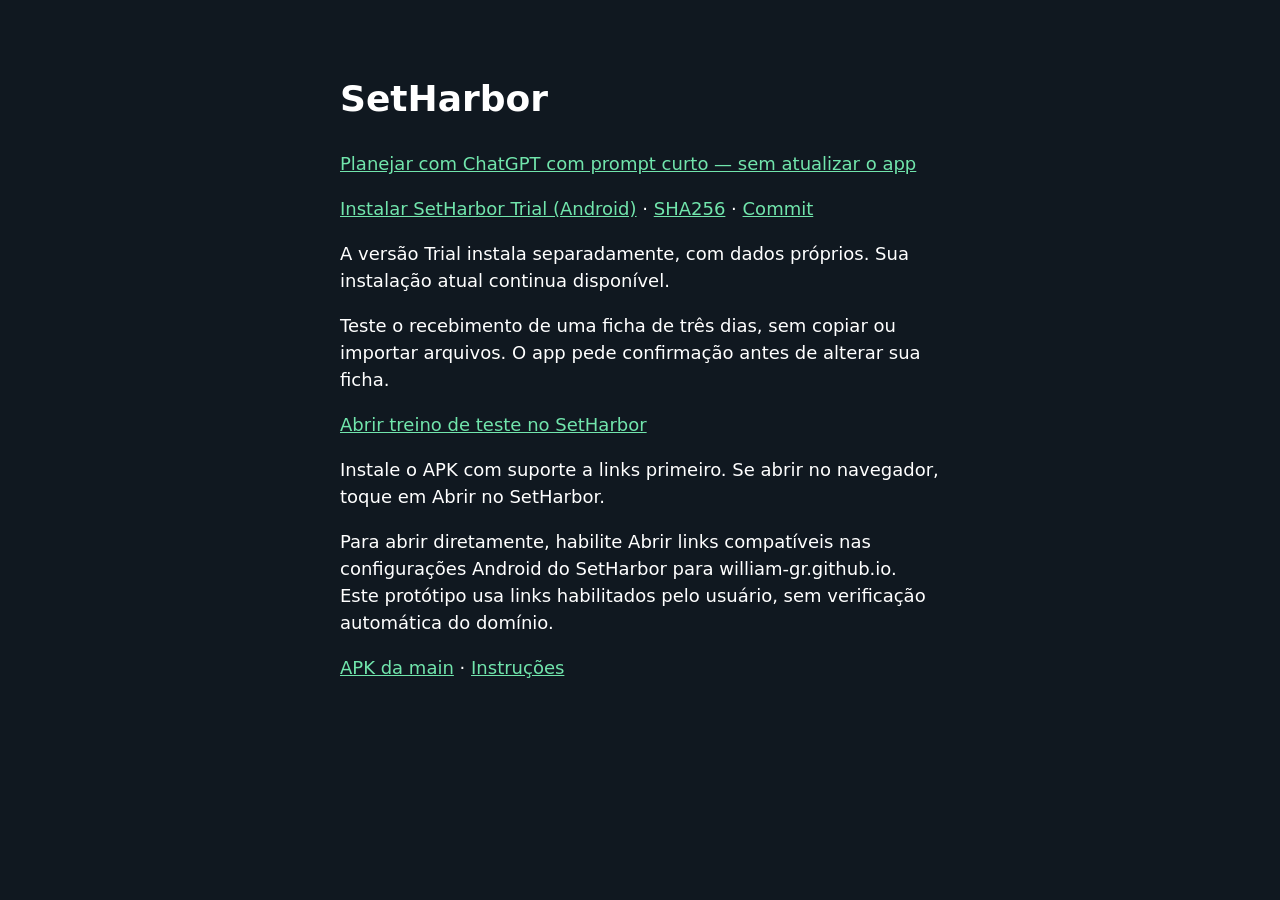
<file: web/index.html>
<!doctype html>
<html lang="pt-BR"><meta charset="utf-8"><meta name="viewport" content="width=device-width,initial-scale=1"><meta name="referrer" content="no-referrer"><title>SetHarbor · teste de links</title><link rel="stylesheet" href="open/style.css"><main><h1>SetHarbor</h1><p><a href="chatgpt/">Planejar com ChatGPT com prompt curto — sem atualizar o app</a></p><p><a href="setharbor-trial.apk">Instalar SetHarbor Trial (Android)</a> · <a href="SHA256SUMS">SHA256</a> · <a href="source-commit.txt">Commit</a></p><p>A versão Trial instala separadamente, com dados próprios. Sua instalação atual continua disponível.</p><p>Teste o recebimento de uma ficha de três dias, sem copiar ou importar arquivos. O app pede confirmação antes de alterar sua ficha.</p><p><a href="https://william-gr.github.io/setharbor/open/#v1.[base64]">Abrir treino de teste no SetHarbor</a></p><p>Instale o APK com suporte a links primeiro. Se abrir no navegador, toque em Abrir no SetHarbor.</p><p>Para abrir diretamente, habilite Abrir links compatíveis nas configurações Android do SetHarbor para william-gr.github.io. Este protótipo usa links habilitados pelo usuário, sem verificação automática do domínio.</p><p><a href="https://github.com/william-gr/setharbor/actions/workflows/build-apk.yml">APK da main</a> · <a href="https://github.com/william-gr/setharbor/blob/main/docs/CHATGPT_LINKS.md">Instruções</a></p></main></html>
</file>
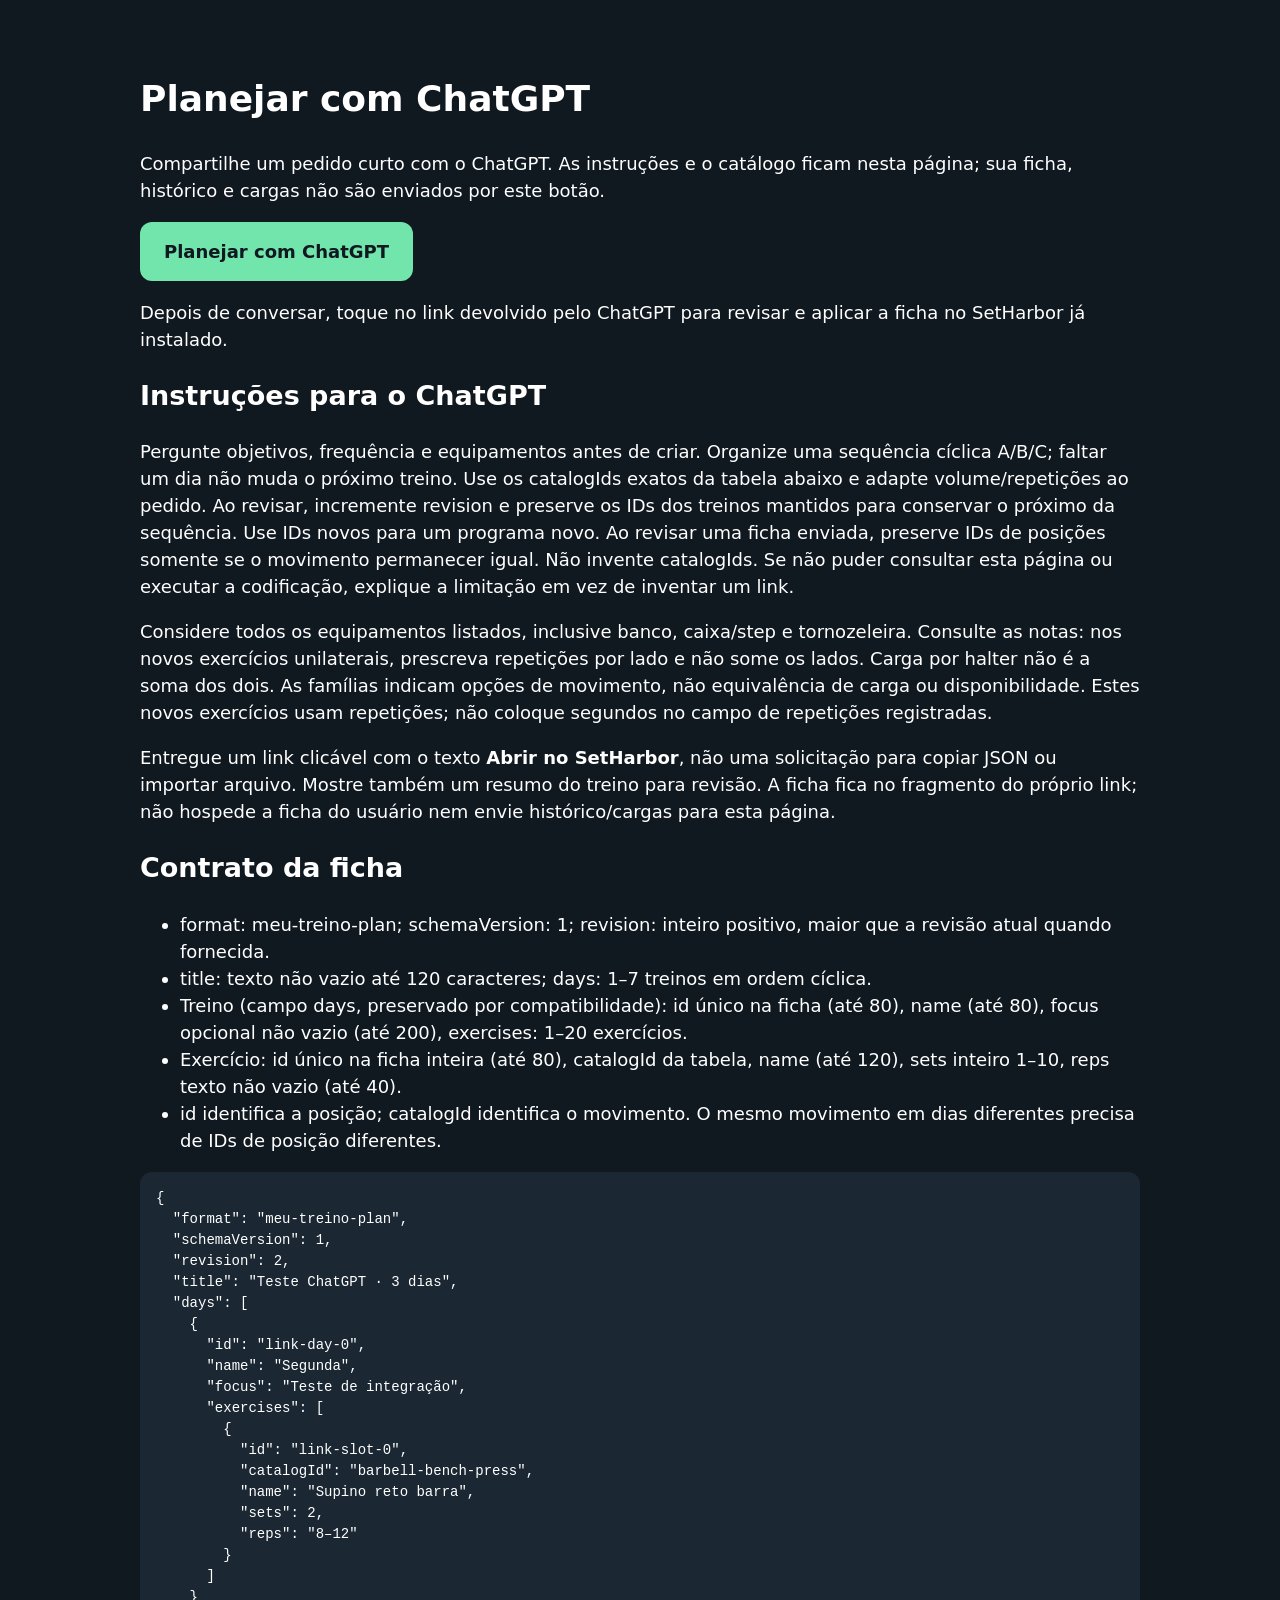
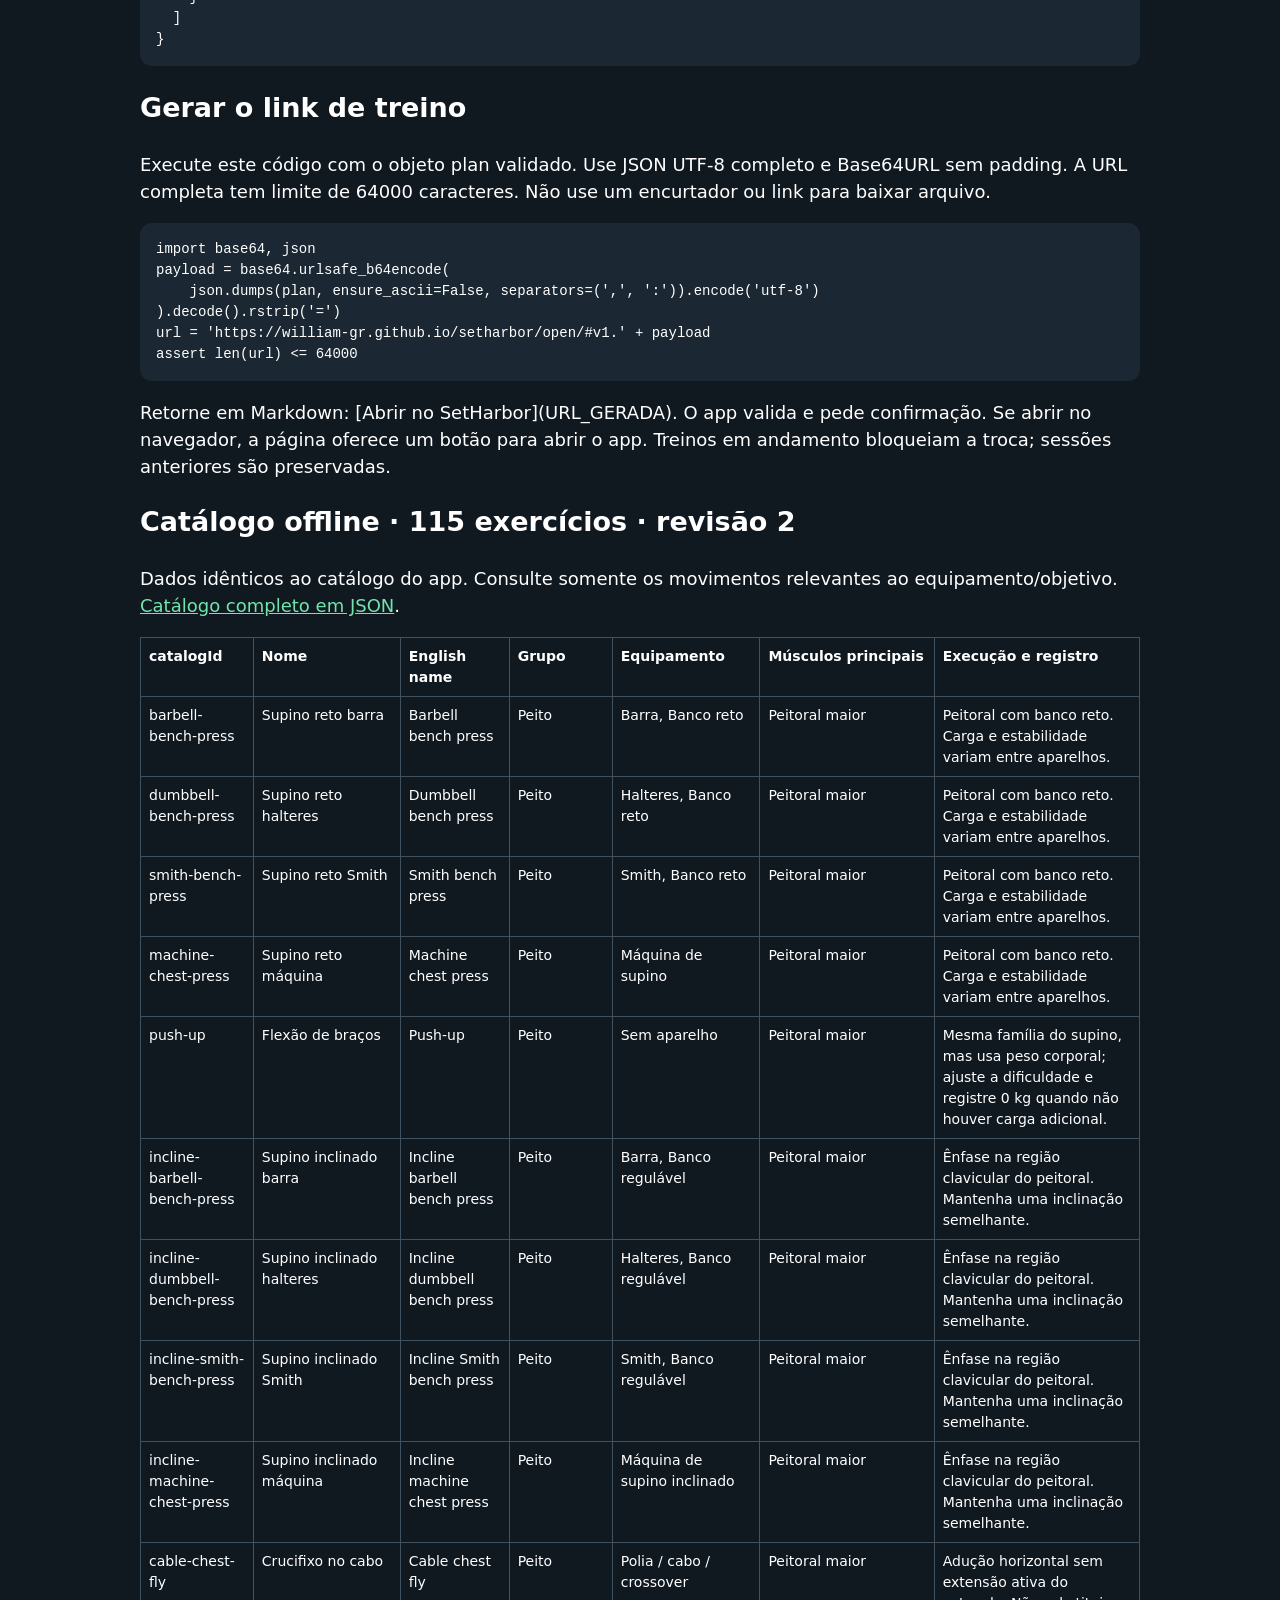
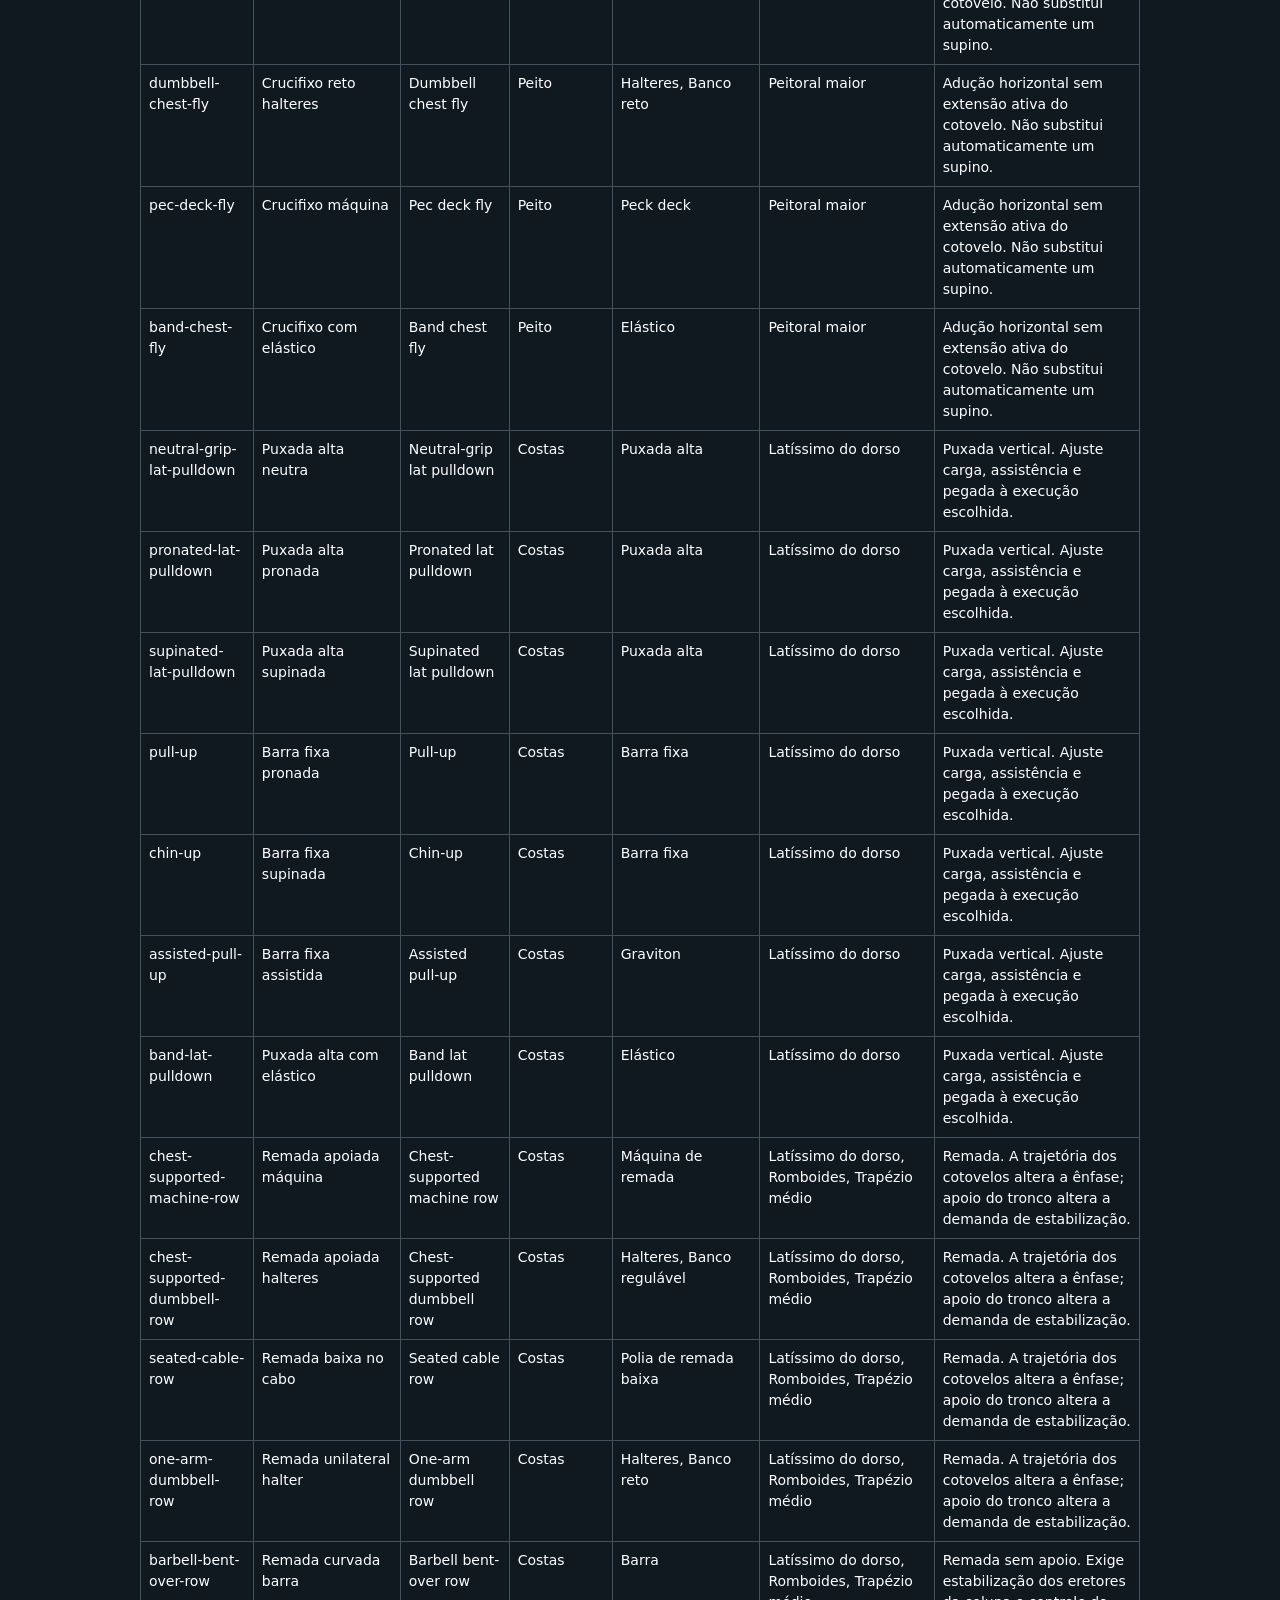
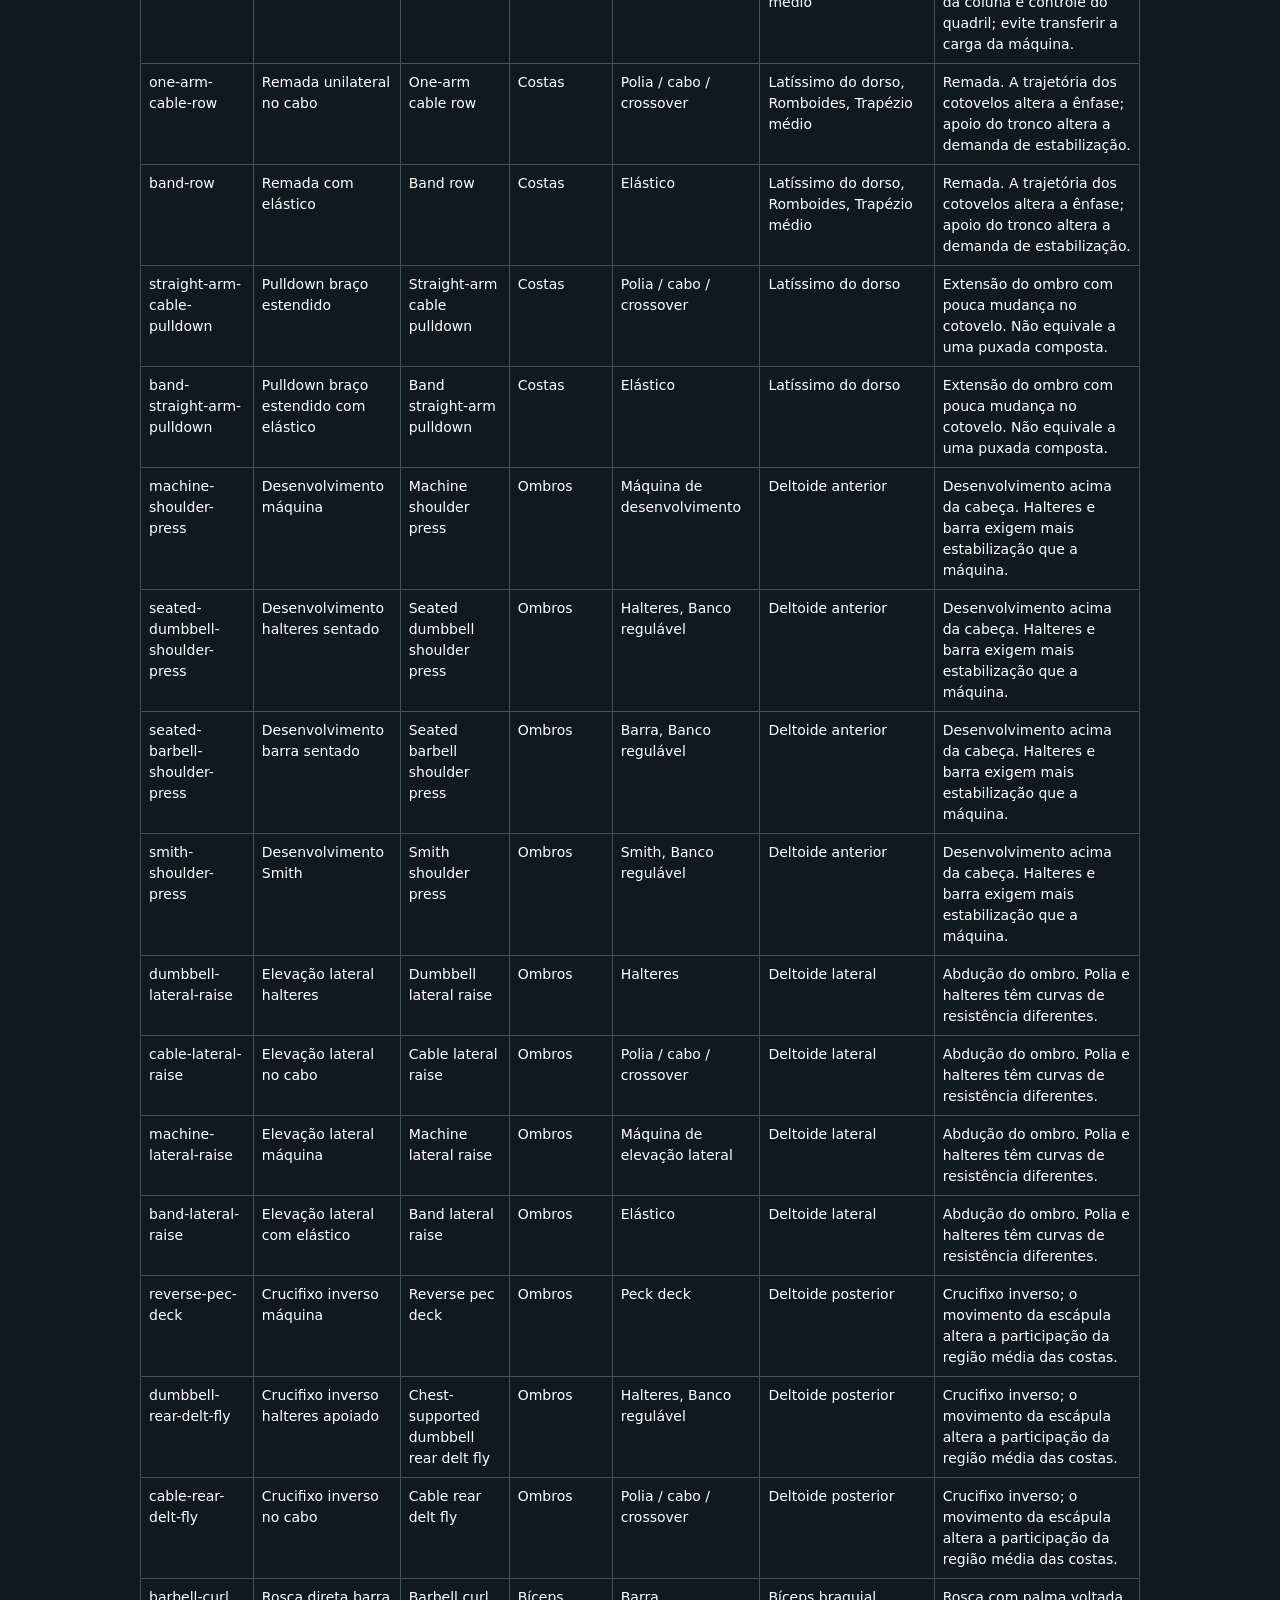
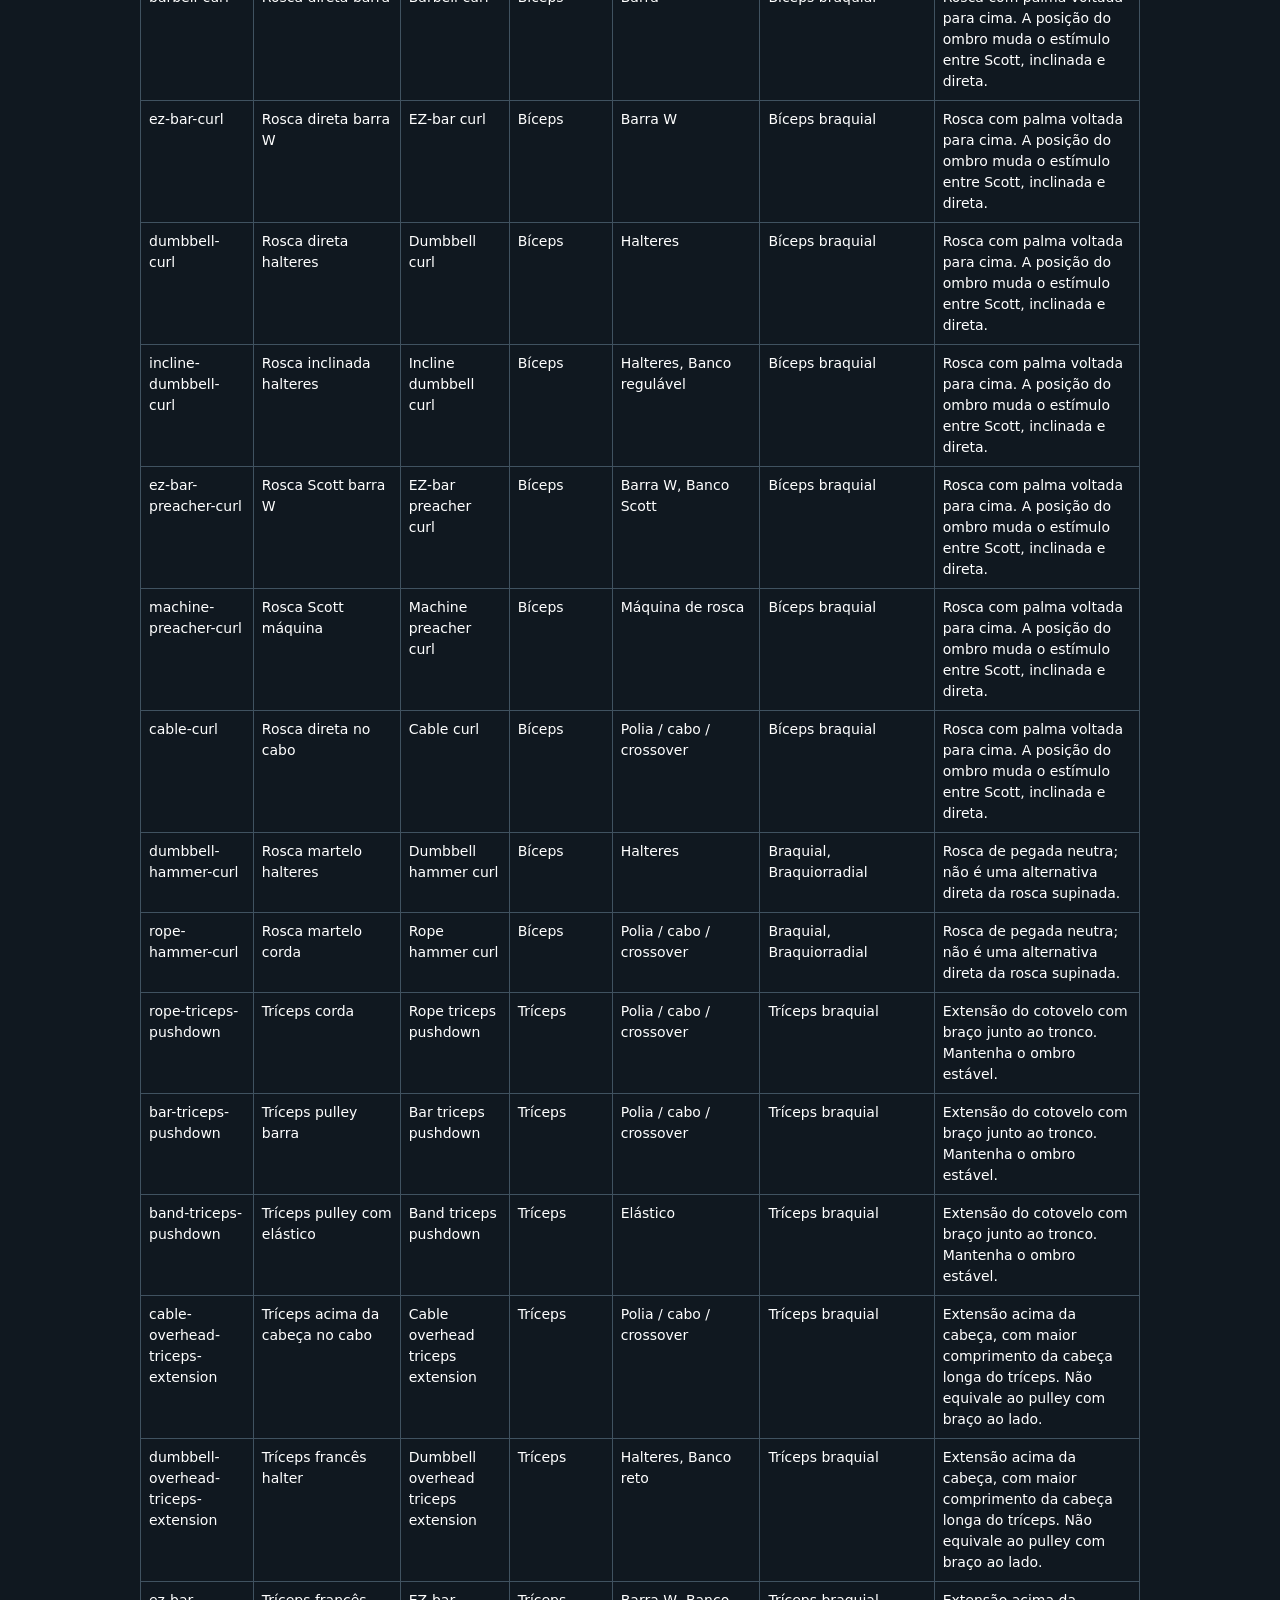
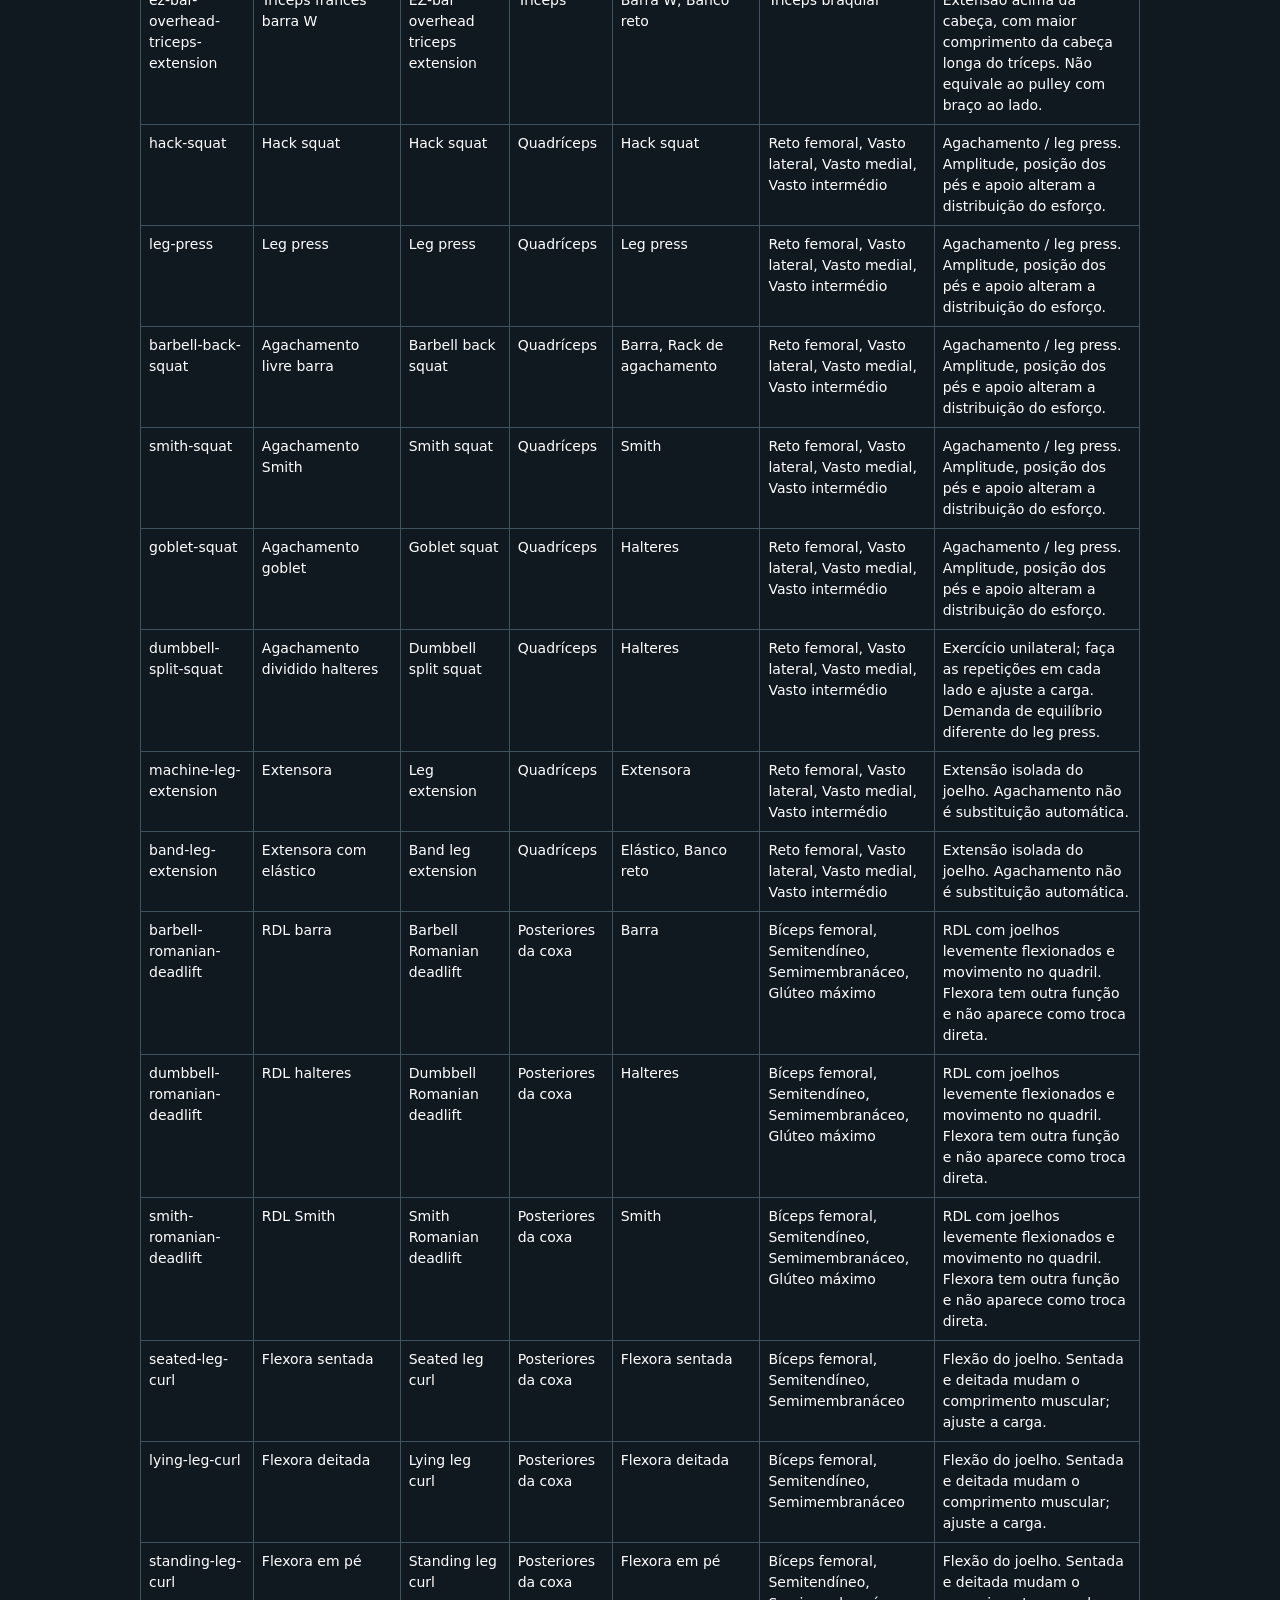
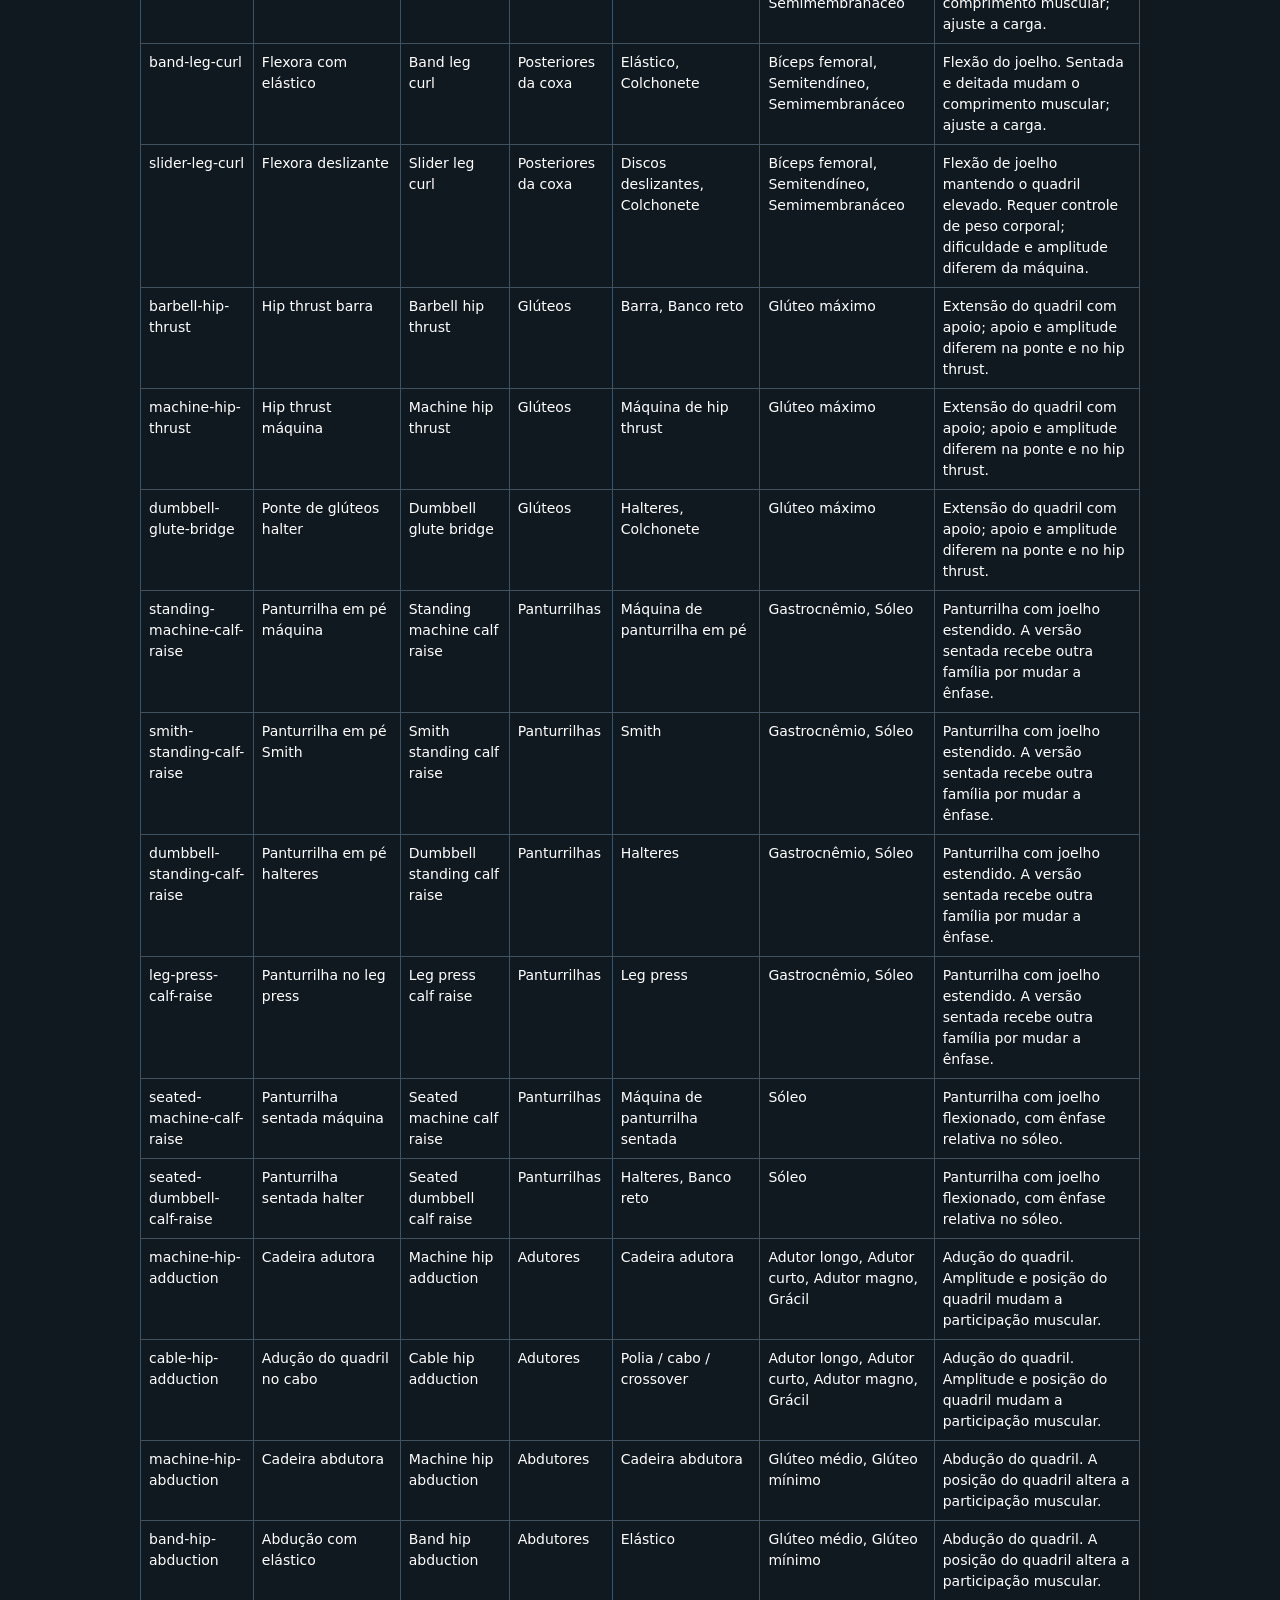
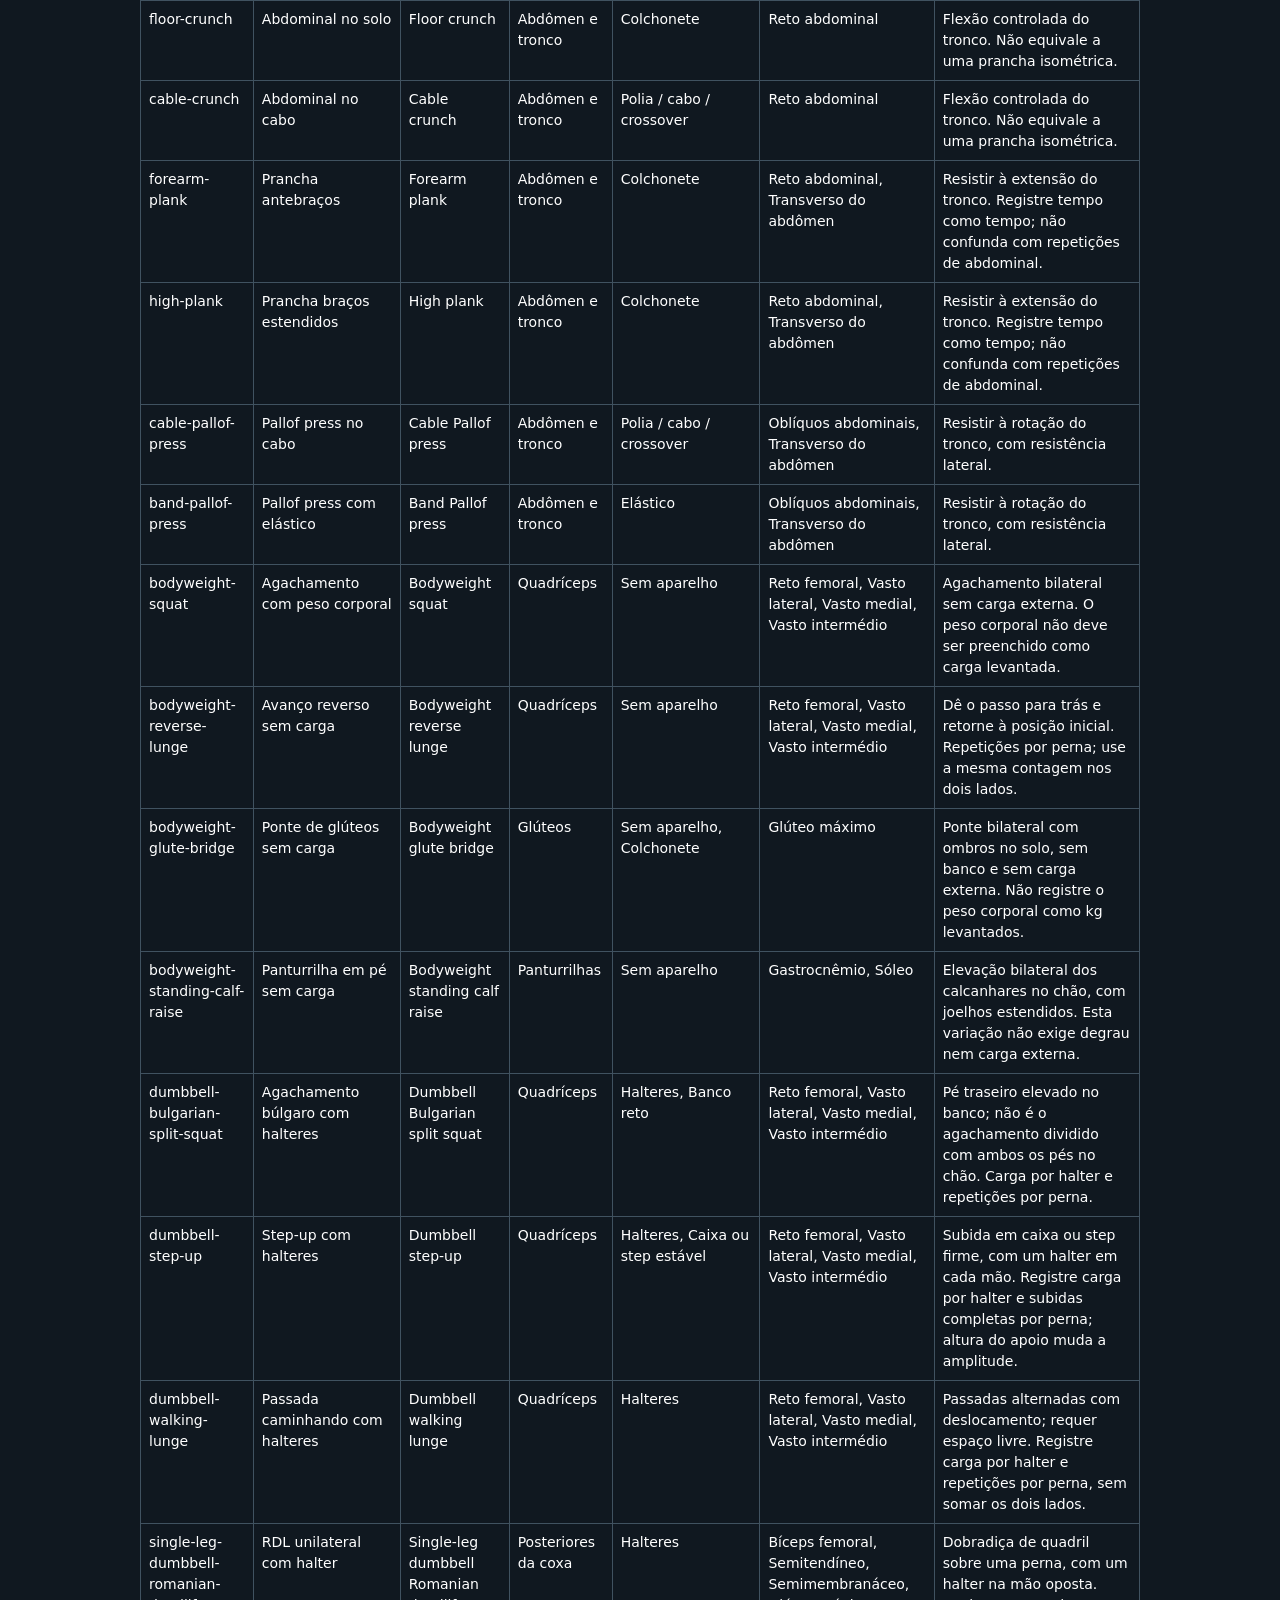
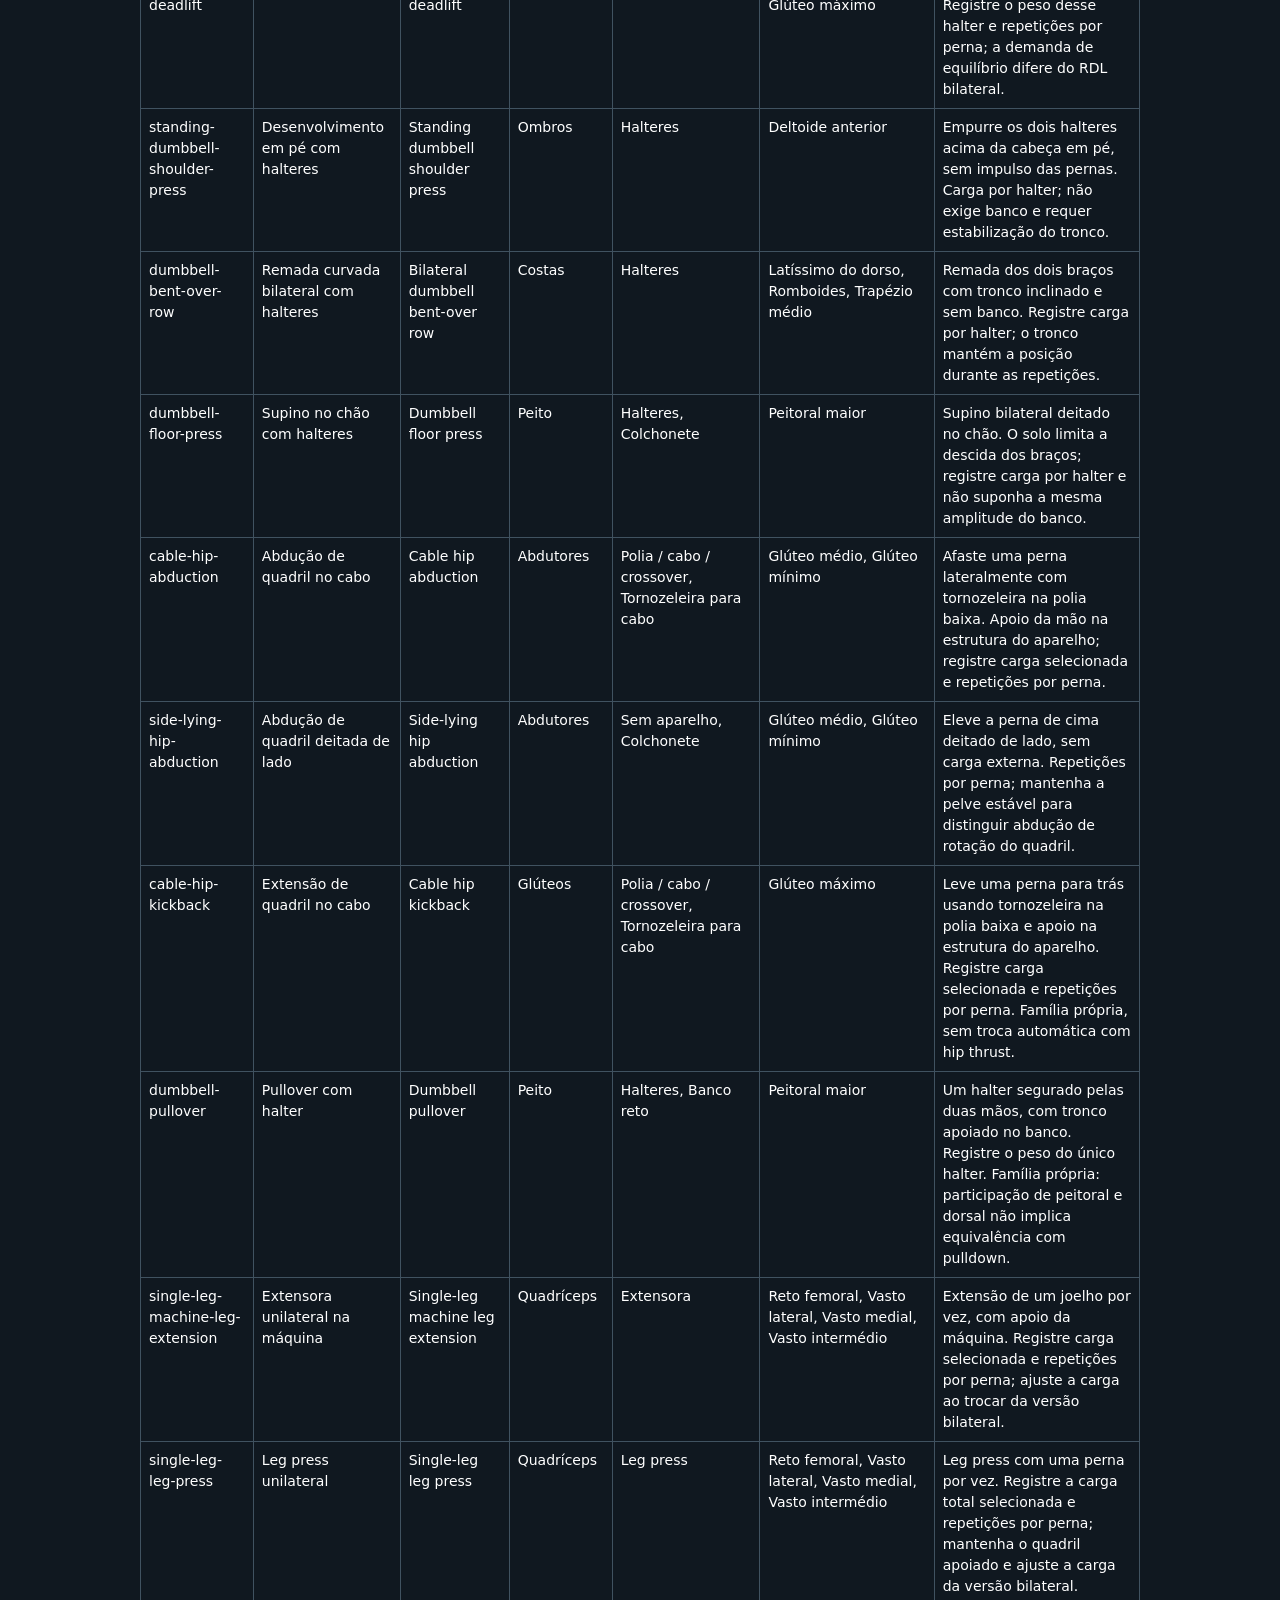
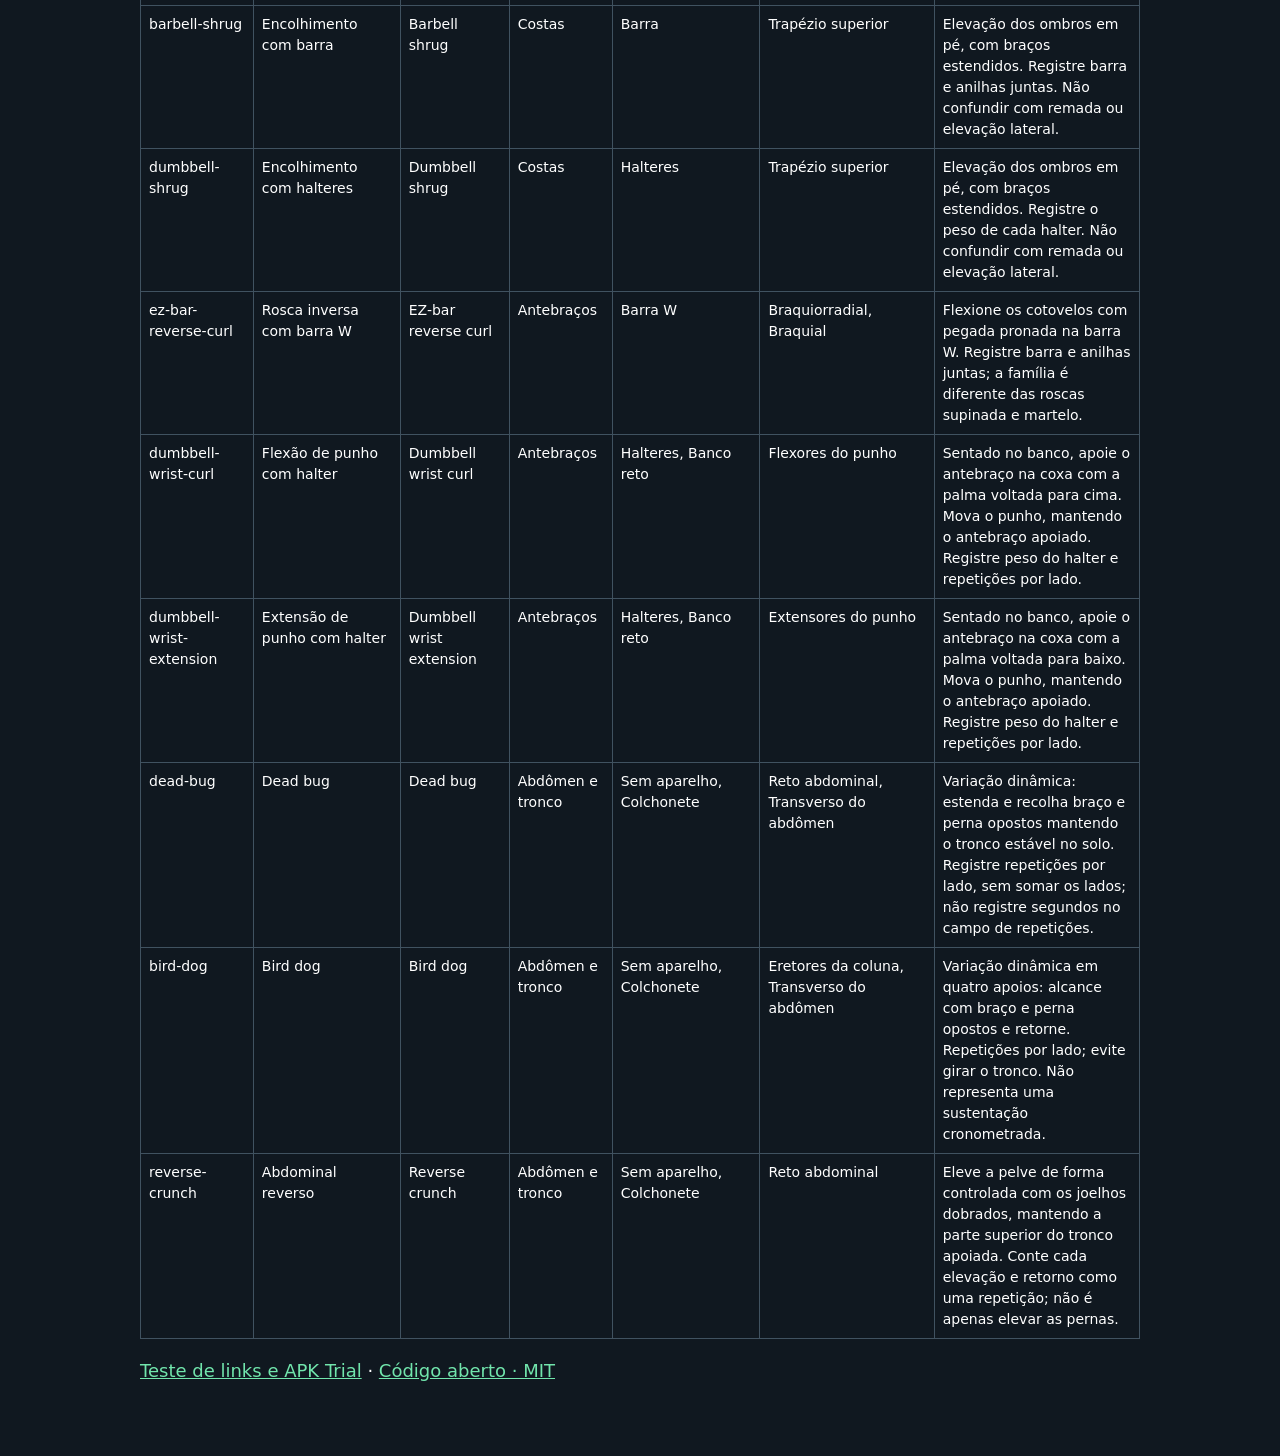
<file: web/chatgpt/index.html>
<!doctype html>
<html lang="pt-BR"><meta charset="utf-8"><meta name="viewport" content="width=device-width,initial-scale=1"><meta name="referrer" content="no-referrer">
<meta http-equiv="Content-Security-Policy" content="default-src 'none'; script-src 'self'; style-src 'self'; base-uri 'none'; form-action 'none'">
<title>SetHarbor · instruções e catálogo para ChatGPT</title><link rel="stylesheet" href="../open/style.css"><link rel="stylesheet" href="guide.css">
<main><h1>Planejar com ChatGPT</h1>
<p>Compartilhe um pedido curto com o ChatGPT. As instruções e o catálogo ficam nesta página; sua ficha, histórico e cargas não são enviados por este botão.</p>
<button id="share" type="button">Planejar com ChatGPT</button><p id="share-status" role="status"></p>
<p>Depois de conversar, toque no link devolvido pelo ChatGPT para revisar e aplicar a ficha no SetHarbor já instalado.</p>
<h2>Instruções para o ChatGPT</h2>
<p>Pergunte objetivos, frequência e equipamentos antes de criar. Organize uma sequência cíclica A/B/C; faltar um dia não muda o próximo treino. Use os catalogIds exatos da tabela abaixo e adapte volume/repetições ao pedido. Ao revisar, incremente revision e preserve os IDs dos treinos mantidos para conservar o próximo da sequência. Use IDs novos para um programa novo. Ao revisar uma ficha enviada, preserve IDs de posições somente se o movimento permanecer igual. Não invente catalogIds. Se não puder consultar esta página ou executar a codificação, explique a limitação em vez de inventar um link.</p>
<p>Considere todos os equipamentos listados, inclusive banco, caixa/step e tornozeleira. Consulte as notas: nos novos exercícios unilaterais, prescreva repetições por lado e não some os lados. Carga por halter não é a soma dos dois. As famílias indicam opções de movimento, não equivalência de carga ou disponibilidade. Estes novos exercícios usam repetições; não coloque segundos no campo de repetições registradas.</p>
<p>Entregue um link clicável com o texto <strong>Abrir no SetHarbor</strong>, não uma solicitação para copiar JSON ou importar arquivo. Mostre também um resumo do treino para revisão. A ficha fica no fragmento do próprio link; não hospede a ficha do usuário nem envie histórico/cargas para esta página.</p>
<h2>Contrato da ficha</h2>
<ul><li>format: meu-treino-plan; schemaVersion: 1; revision: inteiro positivo, maior que a revisão atual quando fornecida.</li>
<li>title: texto não vazio até 120 caracteres; days: 1–7 treinos em ordem cíclica.</li>
<li>Treino (campo days, preservado por compatibilidade): id único na ficha (até 80), name (até 80), focus opcional não vazio (até 200), exercises: 1–20 exercícios.</li>
<li>Exercício: id único na ficha inteira (até 80), catalogId da tabela, name (até 120), sets inteiro 1–10, reps texto não vazio (até 40).</li>
<li>id identifica a posição; catalogId identifica o movimento. O mesmo movimento em dias diferentes precisa de IDs de posição diferentes.</li></ul>
<pre>{
  &quot;format&quot;: &quot;meu-treino-plan&quot;,
  &quot;schemaVersion&quot;: 1,
  &quot;revision&quot;: 2,
  &quot;title&quot;: &quot;Teste ChatGPT · 3 dias&quot;,
  &quot;days&quot;: [
    {
      &quot;id&quot;: &quot;link-day-0&quot;,
      &quot;name&quot;: &quot;Segunda&quot;,
      &quot;focus&quot;: &quot;Teste de integração&quot;,
      &quot;exercises&quot;: [
        {
          &quot;id&quot;: &quot;link-slot-0&quot;,
          &quot;catalogId&quot;: &quot;barbell-bench-press&quot;,
          &quot;name&quot;: &quot;Supino reto barra&quot;,
          &quot;sets&quot;: 2,
          &quot;reps&quot;: &quot;8–12&quot;
        }
      ]
    }
  ]
}</pre>
<h2>Gerar o link de treino</h2>
<p>Execute este código com o objeto plan validado. Use JSON UTF-8 completo e Base64URL sem padding. A URL completa tem limite de 64000 caracteres. Não use um encurtador ou link para baixar arquivo.</p>
<pre>import base64, json
payload = base64.urlsafe_b64encode(
    json.dumps(plan, ensure_ascii=False, separators=(&#x27;,&#x27;, &#x27;:&#x27;)).encode(&#x27;utf-8&#x27;)
).decode().rstrip(&#x27;=&#x27;)
url = &#x27;https://william-gr.github.io/setharbor/open/#v1.&#x27; + payload
assert len(url) &lt;= 64000</pre>
<p>Retorne em Markdown: [Abrir no SetHarbor](URL_GERADA). O app valida e pede confirmação. Se abrir no navegador, a página oferece um botão para abrir o app. Treinos em andamento bloqueiam a troca; sessões anteriores são preservadas.</p>
<h2>Catálogo offline · 115 exercícios · revisão 2</h2>
<p>Dados idênticos ao catálogo do app. Consulte somente os movimentos relevantes ao equipamento/objetivo. <a href="catalog.json">Catálogo completo em JSON</a>.</p>
<div class="table-scroll"><table><thead><tr><th>catalogId</th><th>Nome</th><th>English name</th><th>Grupo</th><th>Equipamento</th><th>Músculos principais</th><th>Execução e registro</th></tr></thead><tbody>
<tr><td>barbell-bench-press</td><td>Supino reto barra</td><td>Barbell bench press</td><td>Peito</td><td>Barra, Banco reto</td><td>Peitoral maior</td><td>Peitoral com banco reto. Carga e estabilidade variam entre aparelhos.</td></tr>
<tr><td>dumbbell-bench-press</td><td>Supino reto halteres</td><td>Dumbbell bench press</td><td>Peito</td><td>Halteres, Banco reto</td><td>Peitoral maior</td><td>Peitoral com banco reto. Carga e estabilidade variam entre aparelhos.</td></tr>
<tr><td>smith-bench-press</td><td>Supino reto Smith</td><td>Smith bench press</td><td>Peito</td><td>Smith, Banco reto</td><td>Peitoral maior</td><td>Peitoral com banco reto. Carga e estabilidade variam entre aparelhos.</td></tr>
<tr><td>machine-chest-press</td><td>Supino reto máquina</td><td>Machine chest press</td><td>Peito</td><td>Máquina de supino</td><td>Peitoral maior</td><td>Peitoral com banco reto. Carga e estabilidade variam entre aparelhos.</td></tr>
<tr><td>push-up</td><td>Flexão de braços</td><td>Push-up</td><td>Peito</td><td>Sem aparelho</td><td>Peitoral maior</td><td>Mesma família do supino, mas usa peso corporal; ajuste a dificuldade e registre 0 kg quando não houver carga adicional.</td></tr>
<tr><td>incline-barbell-bench-press</td><td>Supino inclinado barra</td><td>Incline barbell bench press</td><td>Peito</td><td>Barra, Banco regulável</td><td>Peitoral maior</td><td>Ênfase na região clavicular do peitoral. Mantenha uma inclinação semelhante.</td></tr>
<tr><td>incline-dumbbell-bench-press</td><td>Supino inclinado halteres</td><td>Incline dumbbell bench press</td><td>Peito</td><td>Halteres, Banco regulável</td><td>Peitoral maior</td><td>Ênfase na região clavicular do peitoral. Mantenha uma inclinação semelhante.</td></tr>
<tr><td>incline-smith-bench-press</td><td>Supino inclinado Smith</td><td>Incline Smith bench press</td><td>Peito</td><td>Smith, Banco regulável</td><td>Peitoral maior</td><td>Ênfase na região clavicular do peitoral. Mantenha uma inclinação semelhante.</td></tr>
<tr><td>incline-machine-chest-press</td><td>Supino inclinado máquina</td><td>Incline machine chest press</td><td>Peito</td><td>Máquina de supino inclinado</td><td>Peitoral maior</td><td>Ênfase na região clavicular do peitoral. Mantenha uma inclinação semelhante.</td></tr>
<tr><td>cable-chest-fly</td><td>Crucifixo no cabo</td><td>Cable chest fly</td><td>Peito</td><td>Polia / cabo / crossover</td><td>Peitoral maior</td><td>Adução horizontal sem extensão ativa do cotovelo. Não substitui automaticamente um supino.</td></tr>
<tr><td>dumbbell-chest-fly</td><td>Crucifixo reto halteres</td><td>Dumbbell chest fly</td><td>Peito</td><td>Halteres, Banco reto</td><td>Peitoral maior</td><td>Adução horizontal sem extensão ativa do cotovelo. Não substitui automaticamente um supino.</td></tr>
<tr><td>pec-deck-fly</td><td>Crucifixo máquina</td><td>Pec deck fly</td><td>Peito</td><td>Peck deck</td><td>Peitoral maior</td><td>Adução horizontal sem extensão ativa do cotovelo. Não substitui automaticamente um supino.</td></tr>
<tr><td>band-chest-fly</td><td>Crucifixo com elástico</td><td>Band chest fly</td><td>Peito</td><td>Elástico</td><td>Peitoral maior</td><td>Adução horizontal sem extensão ativa do cotovelo. Não substitui automaticamente um supino.</td></tr>
<tr><td>neutral-grip-lat-pulldown</td><td>Puxada alta neutra</td><td>Neutral-grip lat pulldown</td><td>Costas</td><td>Puxada alta</td><td>Latíssimo do dorso</td><td>Puxada vertical. Ajuste carga, assistência e pegada à execução escolhida.</td></tr>
<tr><td>pronated-lat-pulldown</td><td>Puxada alta pronada</td><td>Pronated lat pulldown</td><td>Costas</td><td>Puxada alta</td><td>Latíssimo do dorso</td><td>Puxada vertical. Ajuste carga, assistência e pegada à execução escolhida.</td></tr>
<tr><td>supinated-lat-pulldown</td><td>Puxada alta supinada</td><td>Supinated lat pulldown</td><td>Costas</td><td>Puxada alta</td><td>Latíssimo do dorso</td><td>Puxada vertical. Ajuste carga, assistência e pegada à execução escolhida.</td></tr>
<tr><td>pull-up</td><td>Barra fixa pronada</td><td>Pull-up</td><td>Costas</td><td>Barra fixa</td><td>Latíssimo do dorso</td><td>Puxada vertical. Ajuste carga, assistência e pegada à execução escolhida.</td></tr>
<tr><td>chin-up</td><td>Barra fixa supinada</td><td>Chin-up</td><td>Costas</td><td>Barra fixa</td><td>Latíssimo do dorso</td><td>Puxada vertical. Ajuste carga, assistência e pegada à execução escolhida.</td></tr>
<tr><td>assisted-pull-up</td><td>Barra fixa assistida</td><td>Assisted pull-up</td><td>Costas</td><td>Graviton</td><td>Latíssimo do dorso</td><td>Puxada vertical. Ajuste carga, assistência e pegada à execução escolhida.</td></tr>
<tr><td>band-lat-pulldown</td><td>Puxada alta com elástico</td><td>Band lat pulldown</td><td>Costas</td><td>Elástico</td><td>Latíssimo do dorso</td><td>Puxada vertical. Ajuste carga, assistência e pegada à execução escolhida.</td></tr>
<tr><td>chest-supported-machine-row</td><td>Remada apoiada máquina</td><td>Chest-supported machine row</td><td>Costas</td><td>Máquina de remada</td><td>Latíssimo do dorso, Romboides, Trapézio médio</td><td>Remada. A trajetória dos cotovelos altera a ênfase; apoio do tronco altera a demanda de estabilização.</td></tr>
<tr><td>chest-supported-dumbbell-row</td><td>Remada apoiada halteres</td><td>Chest-supported dumbbell row</td><td>Costas</td><td>Halteres, Banco regulável</td><td>Latíssimo do dorso, Romboides, Trapézio médio</td><td>Remada. A trajetória dos cotovelos altera a ênfase; apoio do tronco altera a demanda de estabilização.</td></tr>
<tr><td>seated-cable-row</td><td>Remada baixa no cabo</td><td>Seated cable row</td><td>Costas</td><td>Polia de remada baixa</td><td>Latíssimo do dorso, Romboides, Trapézio médio</td><td>Remada. A trajetória dos cotovelos altera a ênfase; apoio do tronco altera a demanda de estabilização.</td></tr>
<tr><td>one-arm-dumbbell-row</td><td>Remada unilateral halter</td><td>One-arm dumbbell row</td><td>Costas</td><td>Halteres, Banco reto</td><td>Latíssimo do dorso, Romboides, Trapézio médio</td><td>Remada. A trajetória dos cotovelos altera a ênfase; apoio do tronco altera a demanda de estabilização.</td></tr>
<tr><td>barbell-bent-over-row</td><td>Remada curvada barra</td><td>Barbell bent-over row</td><td>Costas</td><td>Barra</td><td>Latíssimo do dorso, Romboides, Trapézio médio</td><td>Remada sem apoio. Exige estabilização dos eretores da coluna e controle do quadril; evite transferir a carga da máquina.</td></tr>
<tr><td>one-arm-cable-row</td><td>Remada unilateral no cabo</td><td>One-arm cable row</td><td>Costas</td><td>Polia / cabo / crossover</td><td>Latíssimo do dorso, Romboides, Trapézio médio</td><td>Remada. A trajetória dos cotovelos altera a ênfase; apoio do tronco altera a demanda de estabilização.</td></tr>
<tr><td>band-row</td><td>Remada com elástico</td><td>Band row</td><td>Costas</td><td>Elástico</td><td>Latíssimo do dorso, Romboides, Trapézio médio</td><td>Remada. A trajetória dos cotovelos altera a ênfase; apoio do tronco altera a demanda de estabilização.</td></tr>
<tr><td>straight-arm-cable-pulldown</td><td>Pulldown braço estendido</td><td>Straight-arm cable pulldown</td><td>Costas</td><td>Polia / cabo / crossover</td><td>Latíssimo do dorso</td><td>Extensão do ombro com pouca mudança no cotovelo. Não equivale a uma puxada composta.</td></tr>
<tr><td>band-straight-arm-pulldown</td><td>Pulldown braço estendido com elástico</td><td>Band straight-arm pulldown</td><td>Costas</td><td>Elástico</td><td>Latíssimo do dorso</td><td>Extensão do ombro com pouca mudança no cotovelo. Não equivale a uma puxada composta.</td></tr>
<tr><td>machine-shoulder-press</td><td>Desenvolvimento máquina</td><td>Machine shoulder press</td><td>Ombros</td><td>Máquina de desenvolvimento</td><td>Deltoide anterior</td><td>Desenvolvimento acima da cabeça. Halteres e barra exigem mais estabilização que a máquina.</td></tr>
<tr><td>seated-dumbbell-shoulder-press</td><td>Desenvolvimento halteres sentado</td><td>Seated dumbbell shoulder press</td><td>Ombros</td><td>Halteres, Banco regulável</td><td>Deltoide anterior</td><td>Desenvolvimento acima da cabeça. Halteres e barra exigem mais estabilização que a máquina.</td></tr>
<tr><td>seated-barbell-shoulder-press</td><td>Desenvolvimento barra sentado</td><td>Seated barbell shoulder press</td><td>Ombros</td><td>Barra, Banco regulável</td><td>Deltoide anterior</td><td>Desenvolvimento acima da cabeça. Halteres e barra exigem mais estabilização que a máquina.</td></tr>
<tr><td>smith-shoulder-press</td><td>Desenvolvimento Smith</td><td>Smith shoulder press</td><td>Ombros</td><td>Smith, Banco regulável</td><td>Deltoide anterior</td><td>Desenvolvimento acima da cabeça. Halteres e barra exigem mais estabilização que a máquina.</td></tr>
<tr><td>dumbbell-lateral-raise</td><td>Elevação lateral halteres</td><td>Dumbbell lateral raise</td><td>Ombros</td><td>Halteres</td><td>Deltoide lateral</td><td>Abdução do ombro. Polia e halteres têm curvas de resistência diferentes.</td></tr>
<tr><td>cable-lateral-raise</td><td>Elevação lateral no cabo</td><td>Cable lateral raise</td><td>Ombros</td><td>Polia / cabo / crossover</td><td>Deltoide lateral</td><td>Abdução do ombro. Polia e halteres têm curvas de resistência diferentes.</td></tr>
<tr><td>machine-lateral-raise</td><td>Elevação lateral máquina</td><td>Machine lateral raise</td><td>Ombros</td><td>Máquina de elevação lateral</td><td>Deltoide lateral</td><td>Abdução do ombro. Polia e halteres têm curvas de resistência diferentes.</td></tr>
<tr><td>band-lateral-raise</td><td>Elevação lateral com elástico</td><td>Band lateral raise</td><td>Ombros</td><td>Elástico</td><td>Deltoide lateral</td><td>Abdução do ombro. Polia e halteres têm curvas de resistência diferentes.</td></tr>
<tr><td>reverse-pec-deck</td><td>Crucifixo inverso máquina</td><td>Reverse pec deck</td><td>Ombros</td><td>Peck deck</td><td>Deltoide posterior</td><td>Crucifixo inverso; o movimento da escápula altera a participação da região média das costas.</td></tr>
<tr><td>dumbbell-rear-delt-fly</td><td>Crucifixo inverso halteres apoiado</td><td>Chest-supported dumbbell rear delt fly</td><td>Ombros</td><td>Halteres, Banco regulável</td><td>Deltoide posterior</td><td>Crucifixo inverso; o movimento da escápula altera a participação da região média das costas.</td></tr>
<tr><td>cable-rear-delt-fly</td><td>Crucifixo inverso no cabo</td><td>Cable rear delt fly</td><td>Ombros</td><td>Polia / cabo / crossover</td><td>Deltoide posterior</td><td>Crucifixo inverso; o movimento da escápula altera a participação da região média das costas.</td></tr>
<tr><td>barbell-curl</td><td>Rosca direta barra</td><td>Barbell curl</td><td>Bíceps</td><td>Barra</td><td>Bíceps braquial</td><td>Rosca com palma voltada para cima. A posição do ombro muda o estímulo entre Scott, inclinada e direta.</td></tr>
<tr><td>ez-bar-curl</td><td>Rosca direta barra W</td><td>EZ-bar curl</td><td>Bíceps</td><td>Barra W</td><td>Bíceps braquial</td><td>Rosca com palma voltada para cima. A posição do ombro muda o estímulo entre Scott, inclinada e direta.</td></tr>
<tr><td>dumbbell-curl</td><td>Rosca direta halteres</td><td>Dumbbell curl</td><td>Bíceps</td><td>Halteres</td><td>Bíceps braquial</td><td>Rosca com palma voltada para cima. A posição do ombro muda o estímulo entre Scott, inclinada e direta.</td></tr>
<tr><td>incline-dumbbell-curl</td><td>Rosca inclinada halteres</td><td>Incline dumbbell curl</td><td>Bíceps</td><td>Halteres, Banco regulável</td><td>Bíceps braquial</td><td>Rosca com palma voltada para cima. A posição do ombro muda o estímulo entre Scott, inclinada e direta.</td></tr>
<tr><td>ez-bar-preacher-curl</td><td>Rosca Scott barra W</td><td>EZ-bar preacher curl</td><td>Bíceps</td><td>Barra W, Banco Scott</td><td>Bíceps braquial</td><td>Rosca com palma voltada para cima. A posição do ombro muda o estímulo entre Scott, inclinada e direta.</td></tr>
<tr><td>machine-preacher-curl</td><td>Rosca Scott máquina</td><td>Machine preacher curl</td><td>Bíceps</td><td>Máquina de rosca</td><td>Bíceps braquial</td><td>Rosca com palma voltada para cima. A posição do ombro muda o estímulo entre Scott, inclinada e direta.</td></tr>
<tr><td>cable-curl</td><td>Rosca direta no cabo</td><td>Cable curl</td><td>Bíceps</td><td>Polia / cabo / crossover</td><td>Bíceps braquial</td><td>Rosca com palma voltada para cima. A posição do ombro muda o estímulo entre Scott, inclinada e direta.</td></tr>
<tr><td>dumbbell-hammer-curl</td><td>Rosca martelo halteres</td><td>Dumbbell hammer curl</td><td>Bíceps</td><td>Halteres</td><td>Braquial, Braquiorradial</td><td>Rosca de pegada neutra; não é uma alternativa direta da rosca supinada.</td></tr>
<tr><td>rope-hammer-curl</td><td>Rosca martelo corda</td><td>Rope hammer curl</td><td>Bíceps</td><td>Polia / cabo / crossover</td><td>Braquial, Braquiorradial</td><td>Rosca de pegada neutra; não é uma alternativa direta da rosca supinada.</td></tr>
<tr><td>rope-triceps-pushdown</td><td>Tríceps corda</td><td>Rope triceps pushdown</td><td>Tríceps</td><td>Polia / cabo / crossover</td><td>Tríceps braquial</td><td>Extensão do cotovelo com braço junto ao tronco. Mantenha o ombro estável.</td></tr>
<tr><td>bar-triceps-pushdown</td><td>Tríceps pulley barra</td><td>Bar triceps pushdown</td><td>Tríceps</td><td>Polia / cabo / crossover</td><td>Tríceps braquial</td><td>Extensão do cotovelo com braço junto ao tronco. Mantenha o ombro estável.</td></tr>
<tr><td>band-triceps-pushdown</td><td>Tríceps pulley com elástico</td><td>Band triceps pushdown</td><td>Tríceps</td><td>Elástico</td><td>Tríceps braquial</td><td>Extensão do cotovelo com braço junto ao tronco. Mantenha o ombro estável.</td></tr>
<tr><td>cable-overhead-triceps-extension</td><td>Tríceps acima da cabeça no cabo</td><td>Cable overhead triceps extension</td><td>Tríceps</td><td>Polia / cabo / crossover</td><td>Tríceps braquial</td><td>Extensão acima da cabeça, com maior comprimento da cabeça longa do tríceps. Não equivale ao pulley com braço ao lado.</td></tr>
<tr><td>dumbbell-overhead-triceps-extension</td><td>Tríceps francês halter</td><td>Dumbbell overhead triceps extension</td><td>Tríceps</td><td>Halteres, Banco reto</td><td>Tríceps braquial</td><td>Extensão acima da cabeça, com maior comprimento da cabeça longa do tríceps. Não equivale ao pulley com braço ao lado.</td></tr>
<tr><td>ez-bar-overhead-triceps-extension</td><td>Tríceps francês barra W</td><td>EZ-bar overhead triceps extension</td><td>Tríceps</td><td>Barra W, Banco reto</td><td>Tríceps braquial</td><td>Extensão acima da cabeça, com maior comprimento da cabeça longa do tríceps. Não equivale ao pulley com braço ao lado.</td></tr>
<tr><td>hack-squat</td><td>Hack squat</td><td>Hack squat</td><td>Quadríceps</td><td>Hack squat</td><td>Reto femoral, Vasto lateral, Vasto medial, Vasto intermédio</td><td>Agachamento / leg press. Amplitude, posição dos pés e apoio alteram a distribuição do esforço.</td></tr>
<tr><td>leg-press</td><td>Leg press</td><td>Leg press</td><td>Quadríceps</td><td>Leg press</td><td>Reto femoral, Vasto lateral, Vasto medial, Vasto intermédio</td><td>Agachamento / leg press. Amplitude, posição dos pés e apoio alteram a distribuição do esforço.</td></tr>
<tr><td>barbell-back-squat</td><td>Agachamento livre barra</td><td>Barbell back squat</td><td>Quadríceps</td><td>Barra, Rack de agachamento</td><td>Reto femoral, Vasto lateral, Vasto medial, Vasto intermédio</td><td>Agachamento / leg press. Amplitude, posição dos pés e apoio alteram a distribuição do esforço.</td></tr>
<tr><td>smith-squat</td><td>Agachamento Smith</td><td>Smith squat</td><td>Quadríceps</td><td>Smith</td><td>Reto femoral, Vasto lateral, Vasto medial, Vasto intermédio</td><td>Agachamento / leg press. Amplitude, posição dos pés e apoio alteram a distribuição do esforço.</td></tr>
<tr><td>goblet-squat</td><td>Agachamento goblet</td><td>Goblet squat</td><td>Quadríceps</td><td>Halteres</td><td>Reto femoral, Vasto lateral, Vasto medial, Vasto intermédio</td><td>Agachamento / leg press. Amplitude, posição dos pés e apoio alteram a distribuição do esforço.</td></tr>
<tr><td>dumbbell-split-squat</td><td>Agachamento dividido halteres</td><td>Dumbbell split squat</td><td>Quadríceps</td><td>Halteres</td><td>Reto femoral, Vasto lateral, Vasto medial, Vasto intermédio</td><td>Exercício unilateral; faça as repetições em cada lado e ajuste a carga. Demanda de equilíbrio diferente do leg press.</td></tr>
<tr><td>machine-leg-extension</td><td>Extensora</td><td>Leg extension</td><td>Quadríceps</td><td>Extensora</td><td>Reto femoral, Vasto lateral, Vasto medial, Vasto intermédio</td><td>Extensão isolada do joelho. Agachamento não é substituição automática.</td></tr>
<tr><td>band-leg-extension</td><td>Extensora com elástico</td><td>Band leg extension</td><td>Quadríceps</td><td>Elástico, Banco reto</td><td>Reto femoral, Vasto lateral, Vasto medial, Vasto intermédio</td><td>Extensão isolada do joelho. Agachamento não é substituição automática.</td></tr>
<tr><td>barbell-romanian-deadlift</td><td>RDL barra</td><td>Barbell Romanian deadlift</td><td>Posteriores da coxa</td><td>Barra</td><td>Bíceps femoral, Semitendíneo, Semimembranáceo, Glúteo máximo</td><td>RDL com joelhos levemente flexionados e movimento no quadril. Flexora tem outra função e não aparece como troca direta.</td></tr>
<tr><td>dumbbell-romanian-deadlift</td><td>RDL halteres</td><td>Dumbbell Romanian deadlift</td><td>Posteriores da coxa</td><td>Halteres</td><td>Bíceps femoral, Semitendíneo, Semimembranáceo, Glúteo máximo</td><td>RDL com joelhos levemente flexionados e movimento no quadril. Flexora tem outra função e não aparece como troca direta.</td></tr>
<tr><td>smith-romanian-deadlift</td><td>RDL Smith</td><td>Smith Romanian deadlift</td><td>Posteriores da coxa</td><td>Smith</td><td>Bíceps femoral, Semitendíneo, Semimembranáceo, Glúteo máximo</td><td>RDL com joelhos levemente flexionados e movimento no quadril. Flexora tem outra função e não aparece como troca direta.</td></tr>
<tr><td>seated-leg-curl</td><td>Flexora sentada</td><td>Seated leg curl</td><td>Posteriores da coxa</td><td>Flexora sentada</td><td>Bíceps femoral, Semitendíneo, Semimembranáceo</td><td>Flexão do joelho. Sentada e deitada mudam o comprimento muscular; ajuste a carga.</td></tr>
<tr><td>lying-leg-curl</td><td>Flexora deitada</td><td>Lying leg curl</td><td>Posteriores da coxa</td><td>Flexora deitada</td><td>Bíceps femoral, Semitendíneo, Semimembranáceo</td><td>Flexão do joelho. Sentada e deitada mudam o comprimento muscular; ajuste a carga.</td></tr>
<tr><td>standing-leg-curl</td><td>Flexora em pé</td><td>Standing leg curl</td><td>Posteriores da coxa</td><td>Flexora em pé</td><td>Bíceps femoral, Semitendíneo, Semimembranáceo</td><td>Flexão do joelho. Sentada e deitada mudam o comprimento muscular; ajuste a carga.</td></tr>
<tr><td>band-leg-curl</td><td>Flexora com elástico</td><td>Band leg curl</td><td>Posteriores da coxa</td><td>Elástico, Colchonete</td><td>Bíceps femoral, Semitendíneo, Semimembranáceo</td><td>Flexão do joelho. Sentada e deitada mudam o comprimento muscular; ajuste a carga.</td></tr>
<tr><td>slider-leg-curl</td><td>Flexora deslizante</td><td>Slider leg curl</td><td>Posteriores da coxa</td><td>Discos deslizantes, Colchonete</td><td>Bíceps femoral, Semitendíneo, Semimembranáceo</td><td>Flexão de joelho mantendo o quadril elevado. Requer controle de peso corporal; dificuldade e amplitude diferem da máquina.</td></tr>
<tr><td>barbell-hip-thrust</td><td>Hip thrust barra</td><td>Barbell hip thrust</td><td>Glúteos</td><td>Barra, Banco reto</td><td>Glúteo máximo</td><td>Extensão do quadril com apoio; apoio e amplitude diferem na ponte e no hip thrust.</td></tr>
<tr><td>machine-hip-thrust</td><td>Hip thrust máquina</td><td>Machine hip thrust</td><td>Glúteos</td><td>Máquina de hip thrust</td><td>Glúteo máximo</td><td>Extensão do quadril com apoio; apoio e amplitude diferem na ponte e no hip thrust.</td></tr>
<tr><td>dumbbell-glute-bridge</td><td>Ponte de glúteos halter</td><td>Dumbbell glute bridge</td><td>Glúteos</td><td>Halteres, Colchonete</td><td>Glúteo máximo</td><td>Extensão do quadril com apoio; apoio e amplitude diferem na ponte e no hip thrust.</td></tr>
<tr><td>standing-machine-calf-raise</td><td>Panturrilha em pé máquina</td><td>Standing machine calf raise</td><td>Panturrilhas</td><td>Máquina de panturrilha em pé</td><td>Gastrocnêmio, Sóleo</td><td>Panturrilha com joelho estendido. A versão sentada recebe outra família por mudar a ênfase.</td></tr>
<tr><td>smith-standing-calf-raise</td><td>Panturrilha em pé Smith</td><td>Smith standing calf raise</td><td>Panturrilhas</td><td>Smith</td><td>Gastrocnêmio, Sóleo</td><td>Panturrilha com joelho estendido. A versão sentada recebe outra família por mudar a ênfase.</td></tr>
<tr><td>dumbbell-standing-calf-raise</td><td>Panturrilha em pé halteres</td><td>Dumbbell standing calf raise</td><td>Panturrilhas</td><td>Halteres</td><td>Gastrocnêmio, Sóleo</td><td>Panturrilha com joelho estendido. A versão sentada recebe outra família por mudar a ênfase.</td></tr>
<tr><td>leg-press-calf-raise</td><td>Panturrilha no leg press</td><td>Leg press calf raise</td><td>Panturrilhas</td><td>Leg press</td><td>Gastrocnêmio, Sóleo</td><td>Panturrilha com joelho estendido. A versão sentada recebe outra família por mudar a ênfase.</td></tr>
<tr><td>seated-machine-calf-raise</td><td>Panturrilha sentada máquina</td><td>Seated machine calf raise</td><td>Panturrilhas</td><td>Máquina de panturrilha sentada</td><td>Sóleo</td><td>Panturrilha com joelho flexionado, com ênfase relativa no sóleo.</td></tr>
<tr><td>seated-dumbbell-calf-raise</td><td>Panturrilha sentada halter</td><td>Seated dumbbell calf raise</td><td>Panturrilhas</td><td>Halteres, Banco reto</td><td>Sóleo</td><td>Panturrilha com joelho flexionado, com ênfase relativa no sóleo.</td></tr>
<tr><td>machine-hip-adduction</td><td>Cadeira adutora</td><td>Machine hip adduction</td><td>Adutores</td><td>Cadeira adutora</td><td>Adutor longo, Adutor curto, Adutor magno, Grácil</td><td>Adução do quadril. Amplitude e posição do quadril mudam a participação muscular.</td></tr>
<tr><td>cable-hip-adduction</td><td>Adução do quadril no cabo</td><td>Cable hip adduction</td><td>Adutores</td><td>Polia / cabo / crossover</td><td>Adutor longo, Adutor curto, Adutor magno, Grácil</td><td>Adução do quadril. Amplitude e posição do quadril mudam a participação muscular.</td></tr>
<tr><td>machine-hip-abduction</td><td>Cadeira abdutora</td><td>Machine hip abduction</td><td>Abdutores</td><td>Cadeira abdutora</td><td>Glúteo médio, Glúteo mínimo</td><td>Abdução do quadril. A posição do quadril altera a participação muscular.</td></tr>
<tr><td>band-hip-abduction</td><td>Abdução com elástico</td><td>Band hip abduction</td><td>Abdutores</td><td>Elástico</td><td>Glúteo médio, Glúteo mínimo</td><td>Abdução do quadril. A posição do quadril altera a participação muscular.</td></tr>
<tr><td>floor-crunch</td><td>Abdominal no solo</td><td>Floor crunch</td><td>Abdômen e tronco</td><td>Colchonete</td><td>Reto abdominal</td><td>Flexão controlada do tronco. Não equivale a uma prancha isométrica.</td></tr>
<tr><td>cable-crunch</td><td>Abdominal no cabo</td><td>Cable crunch</td><td>Abdômen e tronco</td><td>Polia / cabo / crossover</td><td>Reto abdominal</td><td>Flexão controlada do tronco. Não equivale a uma prancha isométrica.</td></tr>
<tr><td>forearm-plank</td><td>Prancha antebraços</td><td>Forearm plank</td><td>Abdômen e tronco</td><td>Colchonete</td><td>Reto abdominal, Transverso do abdômen</td><td>Resistir à extensão do tronco. Registre tempo como tempo; não confunda com repetições de abdominal.</td></tr>
<tr><td>high-plank</td><td>Prancha braços estendidos</td><td>High plank</td><td>Abdômen e tronco</td><td>Colchonete</td><td>Reto abdominal, Transverso do abdômen</td><td>Resistir à extensão do tronco. Registre tempo como tempo; não confunda com repetições de abdominal.</td></tr>
<tr><td>cable-pallof-press</td><td>Pallof press no cabo</td><td>Cable Pallof press</td><td>Abdômen e tronco</td><td>Polia / cabo / crossover</td><td>Oblíquos abdominais, Transverso do abdômen</td><td>Resistir à rotação do tronco, com resistência lateral.</td></tr>
<tr><td>band-pallof-press</td><td>Pallof press com elástico</td><td>Band Pallof press</td><td>Abdômen e tronco</td><td>Elástico</td><td>Oblíquos abdominais, Transverso do abdômen</td><td>Resistir à rotação do tronco, com resistência lateral.</td></tr>
<tr><td>bodyweight-squat</td><td>Agachamento com peso corporal</td><td>Bodyweight squat</td><td>Quadríceps</td><td>Sem aparelho</td><td>Reto femoral, Vasto lateral, Vasto medial, Vasto intermédio</td><td>Agachamento bilateral sem carga externa. O peso corporal não deve ser preenchido como carga levantada.</td></tr>
<tr><td>bodyweight-reverse-lunge</td><td>Avanço reverso sem carga</td><td>Bodyweight reverse lunge</td><td>Quadríceps</td><td>Sem aparelho</td><td>Reto femoral, Vasto lateral, Vasto medial, Vasto intermédio</td><td>Dê o passo para trás e retorne à posição inicial. Repetições por perna; use a mesma contagem nos dois lados.</td></tr>
<tr><td>bodyweight-glute-bridge</td><td>Ponte de glúteos sem carga</td><td>Bodyweight glute bridge</td><td>Glúteos</td><td>Sem aparelho, Colchonete</td><td>Glúteo máximo</td><td>Ponte bilateral com ombros no solo, sem banco e sem carga externa. Não registre o peso corporal como kg levantados.</td></tr>
<tr><td>bodyweight-standing-calf-raise</td><td>Panturrilha em pé sem carga</td><td>Bodyweight standing calf raise</td><td>Panturrilhas</td><td>Sem aparelho</td><td>Gastrocnêmio, Sóleo</td><td>Elevação bilateral dos calcanhares no chão, com joelhos estendidos. Esta variação não exige degrau nem carga externa.</td></tr>
<tr><td>dumbbell-bulgarian-split-squat</td><td>Agachamento búlgaro com halteres</td><td>Dumbbell Bulgarian split squat</td><td>Quadríceps</td><td>Halteres, Banco reto</td><td>Reto femoral, Vasto lateral, Vasto medial, Vasto intermédio</td><td>Pé traseiro elevado no banco; não é o agachamento dividido com ambos os pés no chão. Carga por halter e repetições por perna.</td></tr>
<tr><td>dumbbell-step-up</td><td>Step-up com halteres</td><td>Dumbbell step-up</td><td>Quadríceps</td><td>Halteres, Caixa ou step estável</td><td>Reto femoral, Vasto lateral, Vasto medial, Vasto intermédio</td><td>Subida em caixa ou step firme, com um halter em cada mão. Registre carga por halter e subidas completas por perna; altura do apoio muda a amplitude.</td></tr>
<tr><td>dumbbell-walking-lunge</td><td>Passada caminhando com halteres</td><td>Dumbbell walking lunge</td><td>Quadríceps</td><td>Halteres</td><td>Reto femoral, Vasto lateral, Vasto medial, Vasto intermédio</td><td>Passadas alternadas com deslocamento; requer espaço livre. Registre carga por halter e repetições por perna, sem somar os dois lados.</td></tr>
<tr><td>single-leg-dumbbell-romanian-deadlift</td><td>RDL unilateral com halter</td><td>Single-leg dumbbell Romanian deadlift</td><td>Posteriores da coxa</td><td>Halteres</td><td>Bíceps femoral, Semitendíneo, Semimembranáceo, Glúteo máximo</td><td>Dobradiça de quadril sobre uma perna, com um halter na mão oposta. Registre o peso desse halter e repetições por perna; a demanda de equilíbrio difere do RDL bilateral.</td></tr>
<tr><td>standing-dumbbell-shoulder-press</td><td>Desenvolvimento em pé com halteres</td><td>Standing dumbbell shoulder press</td><td>Ombros</td><td>Halteres</td><td>Deltoide anterior</td><td>Empurre os dois halteres acima da cabeça em pé, sem impulso das pernas. Carga por halter; não exige banco e requer estabilização do tronco.</td></tr>
<tr><td>dumbbell-bent-over-row</td><td>Remada curvada bilateral com halteres</td><td>Bilateral dumbbell bent-over row</td><td>Costas</td><td>Halteres</td><td>Latíssimo do dorso, Romboides, Trapézio médio</td><td>Remada dos dois braços com tronco inclinado e sem banco. Registre carga por halter; o tronco mantém a posição durante as repetições.</td></tr>
<tr><td>dumbbell-floor-press</td><td>Supino no chão com halteres</td><td>Dumbbell floor press</td><td>Peito</td><td>Halteres, Colchonete</td><td>Peitoral maior</td><td>Supino bilateral deitado no chão. O solo limita a descida dos braços; registre carga por halter e não suponha a mesma amplitude do banco.</td></tr>
<tr><td>cable-hip-abduction</td><td>Abdução de quadril no cabo</td><td>Cable hip abduction</td><td>Abdutores</td><td>Polia / cabo / crossover, Tornozeleira para cabo</td><td>Glúteo médio, Glúteo mínimo</td><td>Afaste uma perna lateralmente com tornozeleira na polia baixa. Apoio da mão na estrutura do aparelho; registre carga selecionada e repetições por perna.</td></tr>
<tr><td>side-lying-hip-abduction</td><td>Abdução de quadril deitada de lado</td><td>Side-lying hip abduction</td><td>Abdutores</td><td>Sem aparelho, Colchonete</td><td>Glúteo médio, Glúteo mínimo</td><td>Eleve a perna de cima deitado de lado, sem carga externa. Repetições por perna; mantenha a pelve estável para distinguir abdução de rotação do quadril.</td></tr>
<tr><td>cable-hip-kickback</td><td>Extensão de quadril no cabo</td><td>Cable hip kickback</td><td>Glúteos</td><td>Polia / cabo / crossover, Tornozeleira para cabo</td><td>Glúteo máximo</td><td>Leve uma perna para trás usando tornozeleira na polia baixa e apoio na estrutura do aparelho. Registre carga selecionada e repetições por perna. Família própria, sem troca automática com hip thrust.</td></tr>
<tr><td>dumbbell-pullover</td><td>Pullover com halter</td><td>Dumbbell pullover</td><td>Peito</td><td>Halteres, Banco reto</td><td>Peitoral maior</td><td>Um halter segurado pelas duas mãos, com tronco apoiado no banco. Registre o peso do único halter. Família própria: participação de peitoral e dorsal não implica equivalência com pulldown.</td></tr>
<tr><td>single-leg-machine-leg-extension</td><td>Extensora unilateral na máquina</td><td>Single-leg machine leg extension</td><td>Quadríceps</td><td>Extensora</td><td>Reto femoral, Vasto lateral, Vasto medial, Vasto intermédio</td><td>Extensão de um joelho por vez, com apoio da máquina. Registre carga selecionada e repetições por perna; ajuste a carga ao trocar da versão bilateral.</td></tr>
<tr><td>single-leg-leg-press</td><td>Leg press unilateral</td><td>Single-leg leg press</td><td>Quadríceps</td><td>Leg press</td><td>Reto femoral, Vasto lateral, Vasto medial, Vasto intermédio</td><td>Leg press com uma perna por vez. Registre a carga total selecionada e repetições por perna; mantenha o quadril apoiado e ajuste a carga da versão bilateral.</td></tr>
<tr><td>barbell-shrug</td><td>Encolhimento com barra</td><td>Barbell shrug</td><td>Costas</td><td>Barra</td><td>Trapézio superior</td><td>Elevação dos ombros em pé, com braços estendidos. Registre barra e anilhas juntas. Não confundir com remada ou elevação lateral.</td></tr>
<tr><td>dumbbell-shrug</td><td>Encolhimento com halteres</td><td>Dumbbell shrug</td><td>Costas</td><td>Halteres</td><td>Trapézio superior</td><td>Elevação dos ombros em pé, com braços estendidos. Registre o peso de cada halter. Não confundir com remada ou elevação lateral.</td></tr>
<tr><td>ez-bar-reverse-curl</td><td>Rosca inversa com barra W</td><td>EZ-bar reverse curl</td><td>Antebraços</td><td>Barra W</td><td>Braquiorradial, Braquial</td><td>Flexione os cotovelos com pegada pronada na barra W. Registre barra e anilhas juntas; a família é diferente das roscas supinada e martelo.</td></tr>
<tr><td>dumbbell-wrist-curl</td><td>Flexão de punho com halter</td><td>Dumbbell wrist curl</td><td>Antebraços</td><td>Halteres, Banco reto</td><td>Flexores do punho</td><td>Sentado no banco, apoie o antebraço na coxa com a palma voltada para cima. Mova o punho, mantendo o antebraço apoiado. Registre peso do halter e repetições por lado.</td></tr>
<tr><td>dumbbell-wrist-extension</td><td>Extensão de punho com halter</td><td>Dumbbell wrist extension</td><td>Antebraços</td><td>Halteres, Banco reto</td><td>Extensores do punho</td><td>Sentado no banco, apoie o antebraço na coxa com a palma voltada para baixo. Mova o punho, mantendo o antebraço apoiado. Registre peso do halter e repetições por lado.</td></tr>
<tr><td>dead-bug</td><td>Dead bug</td><td>Dead bug</td><td>Abdômen e tronco</td><td>Sem aparelho, Colchonete</td><td>Reto abdominal, Transverso do abdômen</td><td>Variação dinâmica: estenda e recolha braço e perna opostos mantendo o tronco estável no solo. Registre repetições por lado, sem somar os lados; não registre segundos no campo de repetições.</td></tr>
<tr><td>bird-dog</td><td>Bird dog</td><td>Bird dog</td><td>Abdômen e tronco</td><td>Sem aparelho, Colchonete</td><td>Eretores da coluna, Transverso do abdômen</td><td>Variação dinâmica em quatro apoios: alcance com braço e perna opostos e retorne. Repetições por lado; evite girar o tronco. Não representa uma sustentação cronometrada.</td></tr>
<tr><td>reverse-crunch</td><td>Abdominal reverso</td><td>Reverse crunch</td><td>Abdômen e tronco</td><td>Sem aparelho, Colchonete</td><td>Reto abdominal</td><td>Eleve a pelve de forma controlada com os joelhos dobrados, mantendo a parte superior do tronco apoiada. Conte cada elevação e retorno como uma repetição; não é apenas elevar as pernas.</td></tr>
</tbody></table></div>
<p><a href="../">Teste de links e APK Trial</a> · <a href="https://github.com/william-gr/setharbor">Código aberto · MIT</a></p>
</main><script src="share.js"></script></html>
</file>
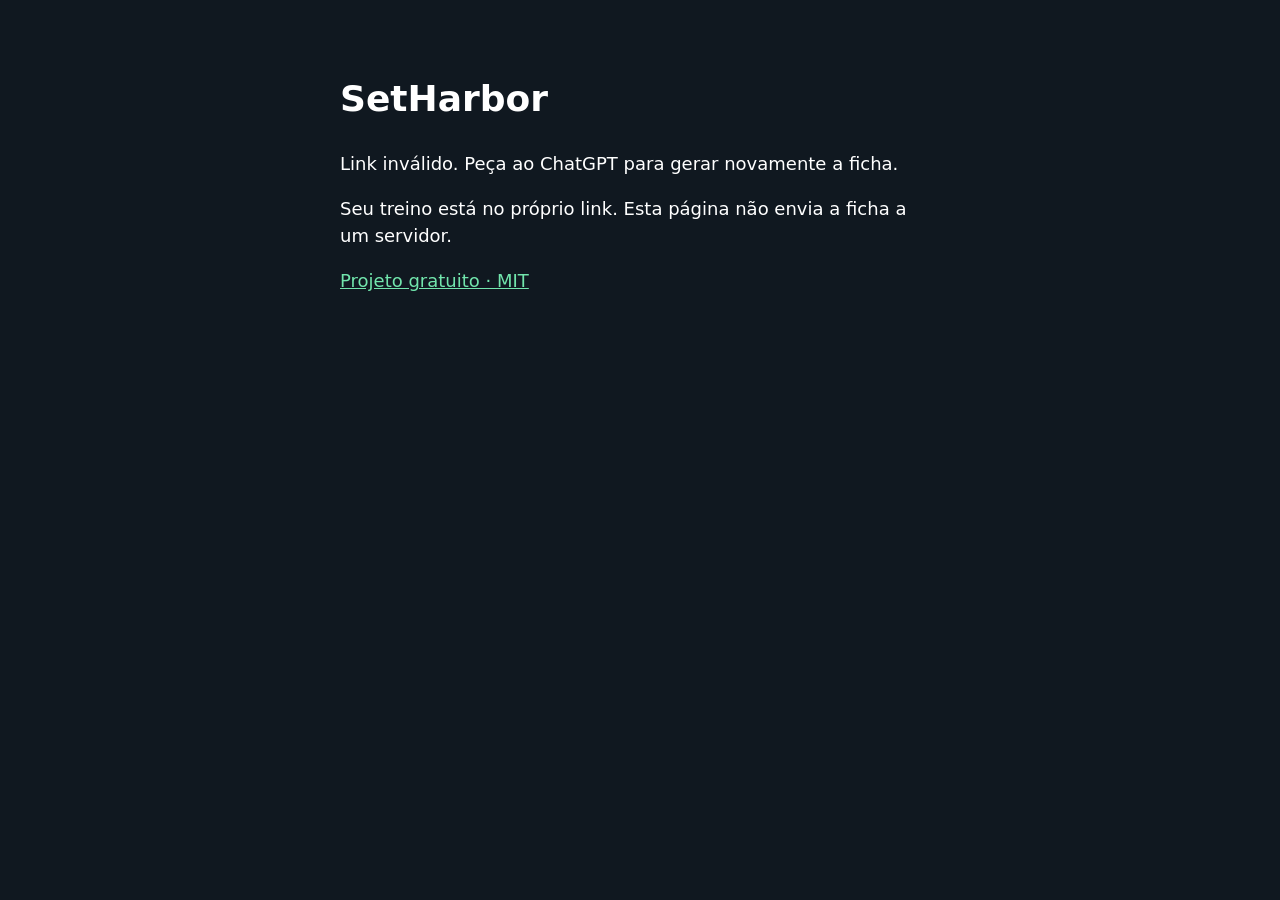
<file: web/open/index.html>
<!doctype html>
<html lang="pt-BR">
<meta charset="utf-8">
<meta name="viewport" content="width=device-width,initial-scale=1">
<meta name="referrer" content="no-referrer">
<meta http-equiv="Content-Security-Policy" content="default-src 'none'; script-src 'self'; style-src 'self'; base-uri 'none'; form-action 'none'">
<title>Abrir no SetHarbor</title>
<link rel="stylesheet" href="style.css">
<main>
 <h1>SetHarbor</h1>
 <p id="status">Verificando link de treino…</p>
 <a id="open" hidden>Abrir no SetHarbor</a>
 <p id="hint" hidden>O app mostrará a ficha para você revisar antes de aplicar. Se o botão não abrir, <a id="direct">tente este link direto</a>. O SetHarbor precisa estar instalado com suporte a links.</p>
 <p>Seu treino está no próprio link. Esta página não envia a ficha a um servidor.</p>
 <p><a href="https://github.com/william-gr/setharbor">Projeto gratuito · MIT</a></p>
</main>
<script src="link.js"></script>
<script src="page.js"></script>
</html>
</file>
<file: web/open/style.css>
body {background:#101820;color:#fff;font:18px system-ui,sans-serif;margin:0;padding:24px;line-height:1.5}
main {max-width:600px;margin:48px auto}
a {color:#71e5ac}
#open {background:#71e5ac;color:#101820;display:inline-block;padding:16px 24px;border-radius:12px;text-decoration:none;font-weight:bold}
#open[hidden] {display:none}
p {overflow-wrap:anywhere}
</file>
<file: web/chatgpt/guide.css>
main {max-width:1000px}
button {background:#71e5ac;color:#101820;padding:16px 24px;border:0;border-radius:12px;font:inherit;font-weight:bold;cursor:pointer}
pre {white-space:pre-wrap;overflow-wrap:anywhere;background:#1b2833;padding:16px;border-radius:12px;font-size:14px}
.table-scroll {overflow-x:auto}
table {border-collapse:collapse;font-size:14px;width:100%}
th,td {border:1px solid #405260;text-align:left;padding:8px;vertical-align:top}
</file>
